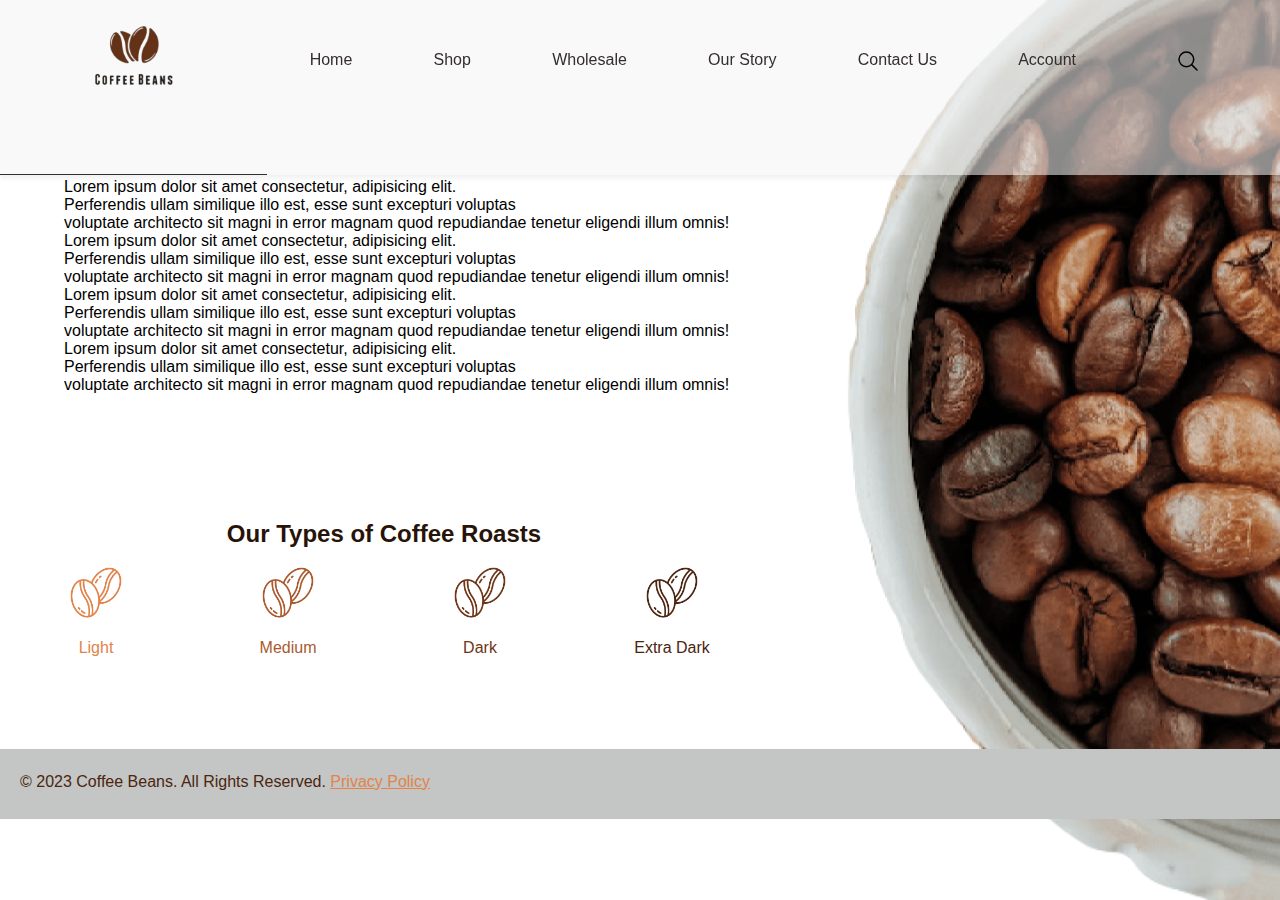
<file: index.html>
<!DOCTYPE html>
<html lang="en">
  <head>
    <meta charset="UTF-8" />
    <meta name="viewport" content="width=device-width, initial-scale=1.0" />
    <title>Coffee Beans</title>
    <a
      name="asma ahmed alashwali"
      href="https://www.linkedin.com/in/asmaalashwali/"
    ></a>
    <link rel="icon" href="./Images/logo.png" />
    <link rel="stylesheet" href="CSS/styles.css" />
  </head>
  <body class="home-page">
    <!-- navbar -->
    <header id="header"></header>
    <section class="section">
      <p>
        Lorem ipsum dolor sit amet consectetur, adipisicing elit.<br />
        Perferendis ullam similique illo est, esse sunt excepturi voluptas
        <br />
        voluptate architecto sit magni in error magnam quod repudiandae tenetur
        eligendi illum omnis! <br />
        Lorem ipsum dolor sit amet consectetur, adipisicing elit.<br />
        Perferendis ullam similique illo est, esse sunt excepturi voluptas
        <br />
        voluptate architecto sit magni in error magnam quod repudiandae tenetur
        eligendi illum omnis! <br />
        Lorem ipsum dolor sit amet consectetur, adipisicing elit.<br />
        Perferendis ullam similique illo est, esse sunt excepturi voluptas
        <br />
        voluptate architecto sit magni in error magnam quod repudiandae tenetur
        eligendi illum omnis! <br />
        Lorem ipsum dolor sit amet consectetur, adipisicing elit.<br />
        Perferendis ullam similique illo est, esse sunt excepturi voluptas
        <br />
        voluptate architecto sit magni in error magnam quod repudiandae tenetur
        eligendi illum omnis! <br />
      </p>
      <br />

      <br /><br />
      <br /><br />
      <br /><br />

      <h2 class="gallery-h2">Our Types of Coffee Roasts</h2>
      <br />
      <div class="responsive">
        <div class="gallery">
          <a target="_blank" href="#">
            <img src="Images/coffee-roast-light.png" alt="Cinque Terre" />
          </a>
          <div class="desc" style="color: #e1834b">Light</div>
        </div>
      </div>
      <div class="responsive">
        <div class="gallery">
          <a target="_blank" href="#">
            <img src="Images/coffee-beans-medium.png" alt="Forest" />
          </a>
          <div class="desc" style="color: #aa5a2e">Medium</div>
        </div>
      </div>
      <div class="responsive">
        <div class="gallery">
          <a target="_blank" href="#">
            <img src="Images/coffee-beans-dark.png" alt="Northern Lights" />
          </a>
          <div class="desc" style="color: #6e3517">Dark</div>
        </div>
      </div>

      <div class="responsive">
        <div class="gallery">
          <a target="_blank" href="#">
            <img src="Images/coffee-beans-extradark.png" alt="Mountains" />
          </a>
          <div class="desc" style="color: #4c2510">Extra Dark</div>
        </div>
      </div>
      <div class="clearfix"></div>
    </section>
    <!-- Site footer -->
    <footer class="footer" id="footer"></footer>
    <script type="module" src="JavaScript/index.js">
      import {navbar} from 'JavaScript/index.js'
      import {footer} from 'JavaScript/index.js'
    </script>
  </body>
</html>
</file>
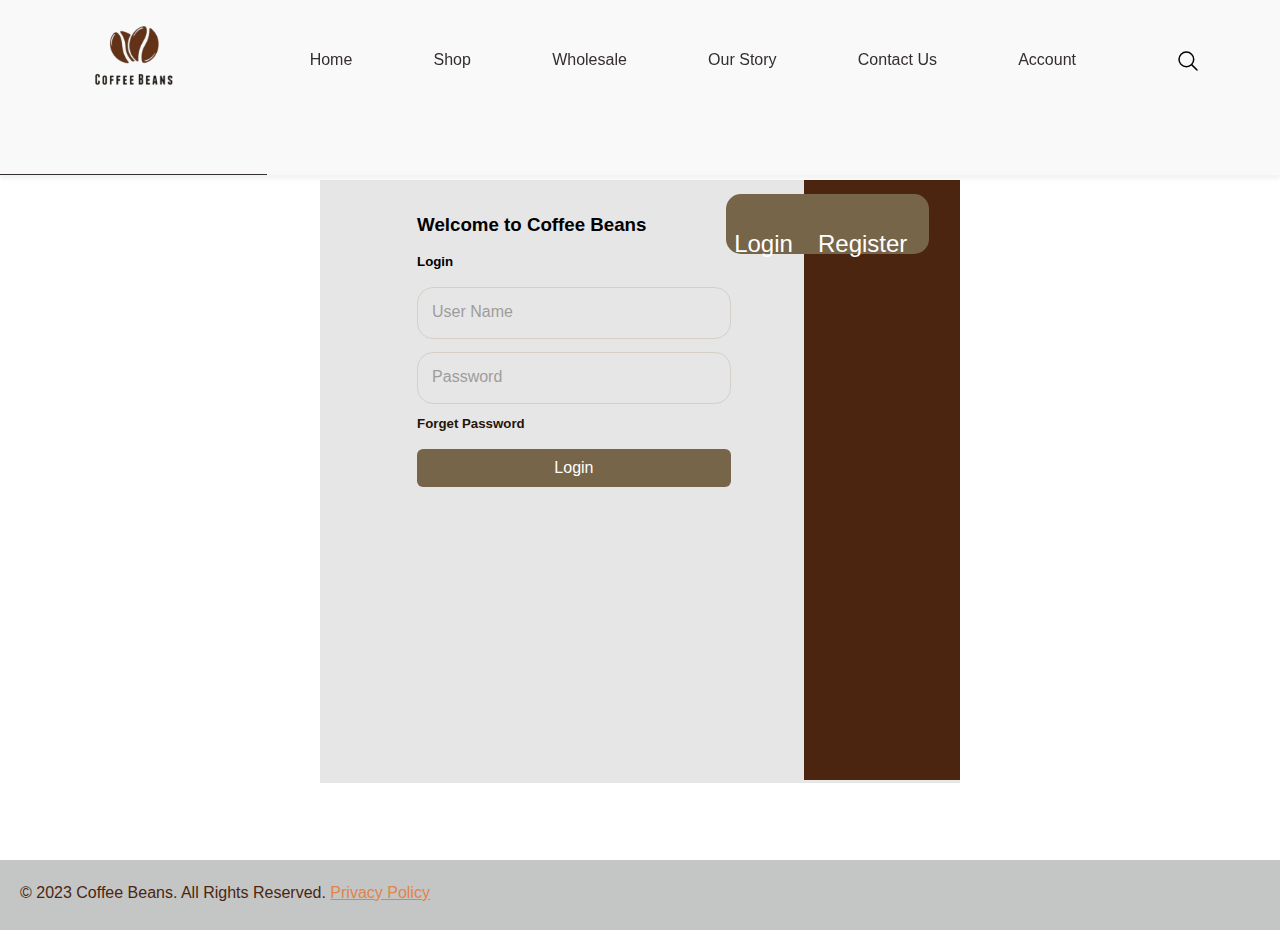
<file: account.html>
<!DOCTYPE html>
<html>
  <head>
    <title>User Account</title>
    <a
      name="asma ahmed alashwali"
      href="https://www.linkedin.com/in/asmaalashwali/"
    ></a>
    <link rel="icon" href="./Images/logo.png" />
    <link rel="stylesheet" href="CSS/styles.css" />
  </head>

  <body>
    <header id="header"></header>
    <script type="text/javascript">
      var verifyCallback = function (response) {
        alert(response);
      };
      var widgetId2;
      var onloadCallback = function () {
        widgetId2 = grecaptcha.render(document.getElementById("example2"), {
          sitekey: "6Lc_HScnAAAAALsIYbd1que5a5N6uJkoF_F2AK7T",
        });
      };
    </script>
    <br /><br /><br /><br /><br /><br /><br /><br /><br /><br />
    <section class="section-acc">
      <div class="form-acc">
        <div class="form-inner"></div>
        <div id="example2"></div>
      </div>

      <div class="layout">
        <div class="switch-user">
          <label class="login-radio">
            <input
              type="radio"
              value="Login"
              onclick="switchPage(this.value); "
              checked
            />
            Login
          </label>
          <label class="register-radio">
            <input
              type="radio"
              value="Register"
              onclick="switchPage(this.value);"
            />
            Register
          </label>
        </div>
      </div>
    </section>
    <!-- Resets reCAPTCHA widgetId2 upon submit. -->
    <script
      src="https://www.google.com/recaptcha/api.js?onload=onloadCallback&render=explicit"
      async
      defer
    ></script>

    <script>
      let container = document.querySelector(".form-inner");
      let newDiv = document.createElement("div");
      newDiv.classList.add("item");
      let loginForm = ` <form  class="login" >
      <!-- user name -->
      <h3>Welcome to Coffee Beans</h3>
       <br>
        <h5>Login</h5>
        <br>
      <div class="input-group">
        <input
          required=""
          type="text"
          name="text"
          autocomplete="off"
          class="input"
          id="LoginUserName"
        />
        <label class="user-label">User Name</label>
      </div>
      <!-- password -->
      <div class="input-group">
        <input
          required=""
          type="password"
          name="text"
          autocomplete="off"
          class="input"
          id="LoginPassword"
        />
        <label class="user-label">Password</label>
              <p id="result" style=" color: #cc0033;"><p/>

      </div>
      <a href="#"><h5>Forget Password</h5></a>
<br>
      <!-- button -->
      <button class="button" id="LoginForm">Login</button>
    </form>`;
      newDiv.innerHTML = loginForm;
      container.appendChild(newDiv);
      container.appendChild(newDiv);
      const LoginFormB = document.getElementById("LoginForm");
      LoginFormB.addEventListener("click", (e) => {
        e.preventDefault();
        const UserName2 = document.getElementById("LoginUserName").value;
        const Password2 = document.getElementById("LoginPassword").value;
        CheckDataInIndexedDB(UserName2, Password2);
      });
      function loginFormFun() {
        newDiv.innerHTML = loginForm;
        container.appendChild(newDiv);
        const LoginFormB = document.getElementById("LoginForm");
        LoginFormB.addEventListener("click", (e) => {
          e.preventDefault();
          const UserName2 = document.getElementById("LoginUserName").value;
          const Password2 = document.getElementById("LoginPassword").value;
          CheckDataInIndexedDB(UserName2, Password2);
        });
      }
      function RegisterFormFun() {
        newDiv.innerHTML = `<form class="login""> 
      <!-- Email  -->
      <div class="input-group">
       <h3> Welcome to Coffee Beans</h3>
       <br>
        <h5>Create Account</h5>
      <br>
        <input
          required=""
          type="email"
          name="text"
          autocomplete="off"
          class="input"
                    id="SignUpEmail"
        />
        <label class="user-label"> Email Address</label>
      </div>
      <!-- user name -->
      <div class="input-group">
        <input
          required=""
          type="text"
          name="text"
          autocomplete="off"
          class="input"
          id="SignUpUserName"
        />
        <label class="user-label">User Name</label>
      </div>
      <!-- password -->
      <div class="input-group">
        <input
          required=""
          type="password"
          name="text"
          autocomplete="off"
          class="input"
          id="SignUpPassword"
        />
        <label class="user-label">Password</label>
                      <p id="result" style=" color: #cc0033;"><p/>
      </div>
      <!-- button --><br>

      <button class="button" id="SignUpForm">Register</button>
    </form>`;
        container.appendChild(newDiv);
        const SignUpForm = document.getElementById("SignUpForm");
        SignUpForm.addEventListener("click", (e) => {
          e.preventDefault();
          const UserName1 = document.getElementById("SignUpUserName").value;
          const Password1 = document.getElementById("SignUpPassword").value;
          const Email1 = document.getElementById("SignUpEmail").value;
          SaveDataToIndexedDB(UserName1, Password1,Email1);
        });
      }

      function switchPage(page) {
        switch (page) {
          case "Login":
            loginFormFun();

            break;
          case "Register":
            RegisterFormFun();
            break;
        }
      }

      function SaveDataToIndexedDB(UserName, Password,Email) {
        const User = { username: UserName, password: Password ,emil: Email };
        const request = window.indexedDB.open("UserDB", 1);
        request.onerror = (event) => {
          console.error("Sorry. Error Creating IndexedDB Database");
        };
        request.onsuccess = (event) => {
          const db = event.target.result;
          const transaction = db.transaction(["Users"], "readwrite");
          const objectstore = transaction.objectStore("Users");
          const addUserRequest = objectstore.add(User);
          addUserRequest.onsuccess = () => {
            console.log("User Data Saved Successfully!");
                        window.location.href = "./account.html";
          };
           addUserRequest.onerror = () => {
            console.log("An account with email address already exists, Please login using this email address or reset the password.");
          };
          transaction.onsuccess = () => {
            db.close();
          };
        };
        request.onupgradeneeded = (event) => {
          const db = event.target.result;
          db.createObjectStore("Users", { keyPath: "username" });
        };
      }
      //Function to Checking User Data in the IndexedDB
      function CheckDataInIndexedDB(UserName, Password) {
        const request = window.indexedDB.open("UserDB", 1);
        request.onerror = (event) => {
          console.error("Error while Reading!");
        };
        request.onsuccess = (event) => {
          const db = event.target.result;
          const transaction = db.transaction(["Users"], "readonly");
          const objectstore = transaction.objectStore("Users"); //all username
          const getUserRequest = objectstore.get(UserName);
          getUserRequest.onsuccess = () => {
            const User = getUserRequest.result;
            if (User && User.password === Password) {
              console.log("Login Successful!");
              window.location.href = "./index.html";
            } else {
              console.log("UserName or Password Incorrect");
              document.getElementById(
                "result"
              ).innerHTML = `UserName or Password Incorrect`;
              console.log("UserName or Password Incorrect");
            }
          };
          transaction.oncomplete = () => {
            db.close();
          };
        };
        request.onupgradeneeded = (event) => {
          const db = event.target.result;
          db.createObjectStore("Users", { keyPath: "UserName" });
        };
      }
    </script>

    <footer class="footer" id="footer"></footer>
    <script type="module" src="JavaScript/index.js">
      import {navbar} from 'JavaScript/index.js'
      import {footer} from 'JavaScript/index.js'
    </script>
  </body>
</html>
</file>
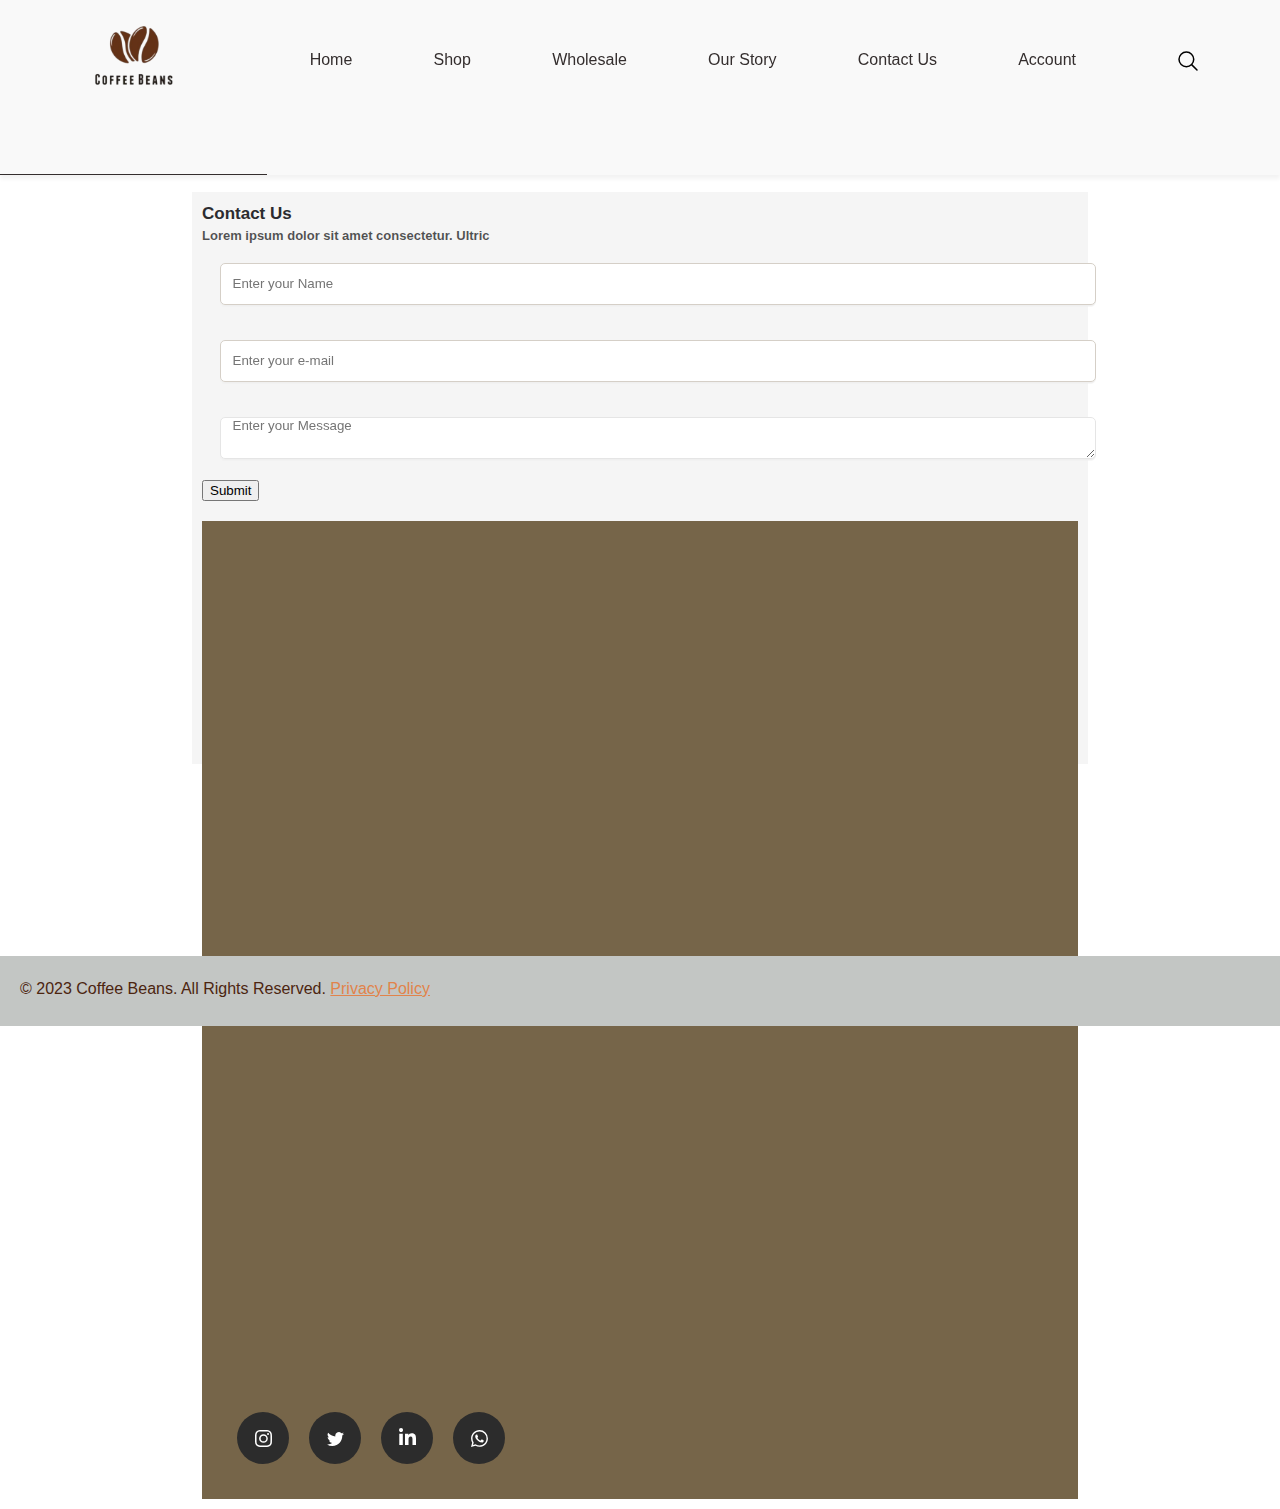
<file: contactUs.html>
<!DOCTYPE html>
<html lang="en">
  <head>
    <meta charset="UTF-8" />
    <meta name="viewport" content="width=device-width, initial-scale=1.0" />
    <title>wholesale</title>
    <a
      name="asma ahmed alashwali"
      href="https://www.linkedin.com/in/asmaalashwali/"
    ></a>
    <link rel="icon" href="./Images/logo.png" />
    <link rel="stylesheet" href="CSS/styles.css" />
  </head>
  <body>
    <header id="header"></header>
    <section class="section-contact">
  
        <form>
          <div class="column-contact">
            <label class="title">Contact Us</label><br>
            <span class="subtitle">
              Lorem ipsum dolor sit amet consectetur. Ultric</span
            >
            <input
              placeholder="Enter your Name"
              title="Enter your Name"
              name="Name"
              type="text"
              class="input_field"
            />
            <input
              placeholder="Enter your e-mail"
              title="Enter your e-mail"
              name="email"
              type="email"
              class="input_field"
            />
            <textarea
              placeholder="Enter your Message"
              title="Enter your Company Message"
              name="Message"
              type="text"
              class="input_field"
            ></textarea>
            <button class="submit">Submit</button>
          </div>
          <div class="column-contact">
          <div class="contact-info">
            <div class="card-contact">
              <a class="socialContainer containerOne" href="#">
                <svg viewBox="0 0 16 16" class="socialSvg instagramSvg">
                  <path
                    d="M8 0C5.829 0 5.556.01 4.703.048 3.85.088 3.269.222 2.76.42a3.917 3.917 0 0 0-1.417.923A3.927 3.927 0 0 0 .42 2.76C.222 3.268.087 3.85.048 4.7.01 5.555 0 5.827 0 8.001c0 2.172.01 2.444.048 3.297.04.852.174 1.433.372 1.942.205.526.478.972.923 1.417.444.445.89.719 1.416.923.51.198 1.09.333 1.942.372C5.555 15.99 5.827 16 8 16s2.444-.01 3.298-.048c.851-.04 1.434-.174 1.943-.372a3.916 3.916 0 0 0 1.416-.923c.445-.445.718-.891.923-1.417.197-.509.332-1.09.372-1.942C15.99 10.445 16 10.173 16 8s-.01-2.445-.048-3.299c-.04-.851-.175-1.433-.372-1.941a3.926 3.926 0 0 0-.923-1.417A3.911 3.911 0 0 0 13.24.42c-.51-.198-1.092-.333-1.943-.372C10.443.01 10.172 0 7.998 0h.003zm-.717 1.442h.718c2.136 0 2.389.007 3.232.046.78.035 1.204.166 1.486.275.373.145.64.319.92.599.28.28.453.546.598.92.11.281.24.705.275 1.485.039.843.047 1.096.047 3.231s-.008 2.389-.047 3.232c-.035.78-.166 1.203-.275 1.485a2.47 2.47 0 0 1-.599.919c-.28.28-.546.453-.92.598-.28.11-.704.24-1.485.276-.843.038-1.096.047-3.232.047s-2.39-.009-3.233-.047c-.78-.036-1.203-.166-1.485-.276a2.478 2.478 0 0 1-.92-.598 2.48 2.48 0 0 1-.6-.92c-.109-.281-.24-.705-.275-1.485-.038-.843-.046-1.096-.046-3.233 0-2.136.008-2.388.046-3.231.036-.78.166-1.204.276-1.486.145-.373.319-.64.599-.92.28-.28.546-.453.92-.598.282-.11.705-.24 1.485-.276.738-.034 1.024-.044 2.515-.045v.002zm4.988 1.328a.96.96 0 1 0 0 1.92.96.96 0 0 0 0-1.92zm-4.27 1.122a4.109 4.109 0 1 0 0 8.217 4.109 4.109 0 0 0 0-8.217zm0 1.441a2.667 2.667 0 1 1 0 5.334 2.667 2.667 0 0 1 0-5.334z"
                  ></path>
                </svg>
              </a>

              <a class="socialContainer containerTwo" href="#">
                <svg viewBox="0 0 16 16" class="socialSvg twitterSvg">
                  <path
                    d="M5.026 15c6.038 0 9.341-5.003 9.341-9.334 0-.14 0-.282-.006-.422A6.685 6.685 0 0 0 16 3.542a6.658 6.658 0 0 1-1.889.518 3.301 3.301 0 0 0 1.447-1.817 6.533 6.533 0 0 1-2.087.793A3.286 3.286 0 0 0 7.875 6.03a9.325 9.325 0 0 1-6.767-3.429 3.289 3.289 0 0 0 1.018 4.382A3.323 3.323 0 0 1 .64 6.575v.045a3.288 3.288 0 0 0 2.632 3.218 3.203 3.203 0 0 1-.865.115 3.23 3.23 0 0 1-.614-.057 3.283 3.283 0 0 0 3.067 2.277A6.588 6.588 0 0 1 .78 13.58a6.32 6.32 0 0 1-.78-.045A9.344 9.344 0 0 0 5.026 15z"
                  ></path>
                </svg>
              </a>

              <a class="socialContainer containerThree" href="#">
                <svg viewBox="0 0 448 512" class="socialSvg linkdinSvg">
                  <path
                    d="M100.28 448H7.4V148.9h92.88zM53.79 108.1C24.09 108.1 0 83.5 0 53.8a53.79 53.79 0 0 1 107.58 0c0 29.7-24.1 54.3-53.79 54.3zM447.9 448h-92.68V302.4c0-34.7-.7-79.2-48.29-79.2-48.29 0-55.69 37.7-55.69 76.7V448h-92.78V148.9h89.08v40.8h1.3c12.4-23.5 42.69-48.3 87.88-48.3 94 0 111.28 61.9 111.28 142.3V448z"
                  ></path>
                </svg>
              </a>

              <a class="socialContainer containerFour" href="#">
                <svg viewBox="0 0 16 16" class="socialSvg whatsappSvg">
                  <path
                    d="M13.601 2.326A7.854 7.854 0 0 0 7.994 0C3.627 0 .068 3.558.064 7.926c0 1.399.366 2.76 1.057 3.965L0 16l4.204-1.102a7.933 7.933 0 0 0 3.79.965h.004c4.368 0 7.926-3.558 7.93-7.93A7.898 7.898 0 0 0 13.6 2.326zM7.994 14.521a6.573 6.573 0 0 1-3.356-.92l-.24-.144-2.494.654.666-2.433-.156-.251a6.56 6.56 0 0 1-1.007-3.505c0-3.626 2.957-6.584 6.591-6.584a6.56 6.56 0 0 1 4.66 1.931 6.557 6.557 0 0 1 1.928 4.66c-.004 3.639-2.961 6.592-6.592 6.592zm3.615-4.934c-.197-.099-1.17-.578-1.353-.646-.182-.065-.315-.099-.445.099-.133.197-.513.646-.627.775-.114.133-.232.148-.43.05-.197-.1-.836-.308-1.592-.985-.59-.525-.985-1.175-1.103-1.372-.114-.198-.011-.304.088-.403.087-.088.197-.232.296-.346.1-.114.133-.198.198-.33.065-.134.034-.248-.015-.347-.05-.099-.445-1.076-.612-1.47-.16-.389-.323-.335-.445-.34-.114-.007-.247-.007-.38-.007a.729.729 0 0 0-.529.247c-.182.198-.691.677-.691 1.654 0 .977.71 1.916.81 2.049.098.133 1.394 2.132 3.383 2.992.47.205.84.326 1.129.418.475.152.904.129 1.246.08.38-.058 1.171-.48 1.338-.943.164-.464.164-.86.114-.943-.049-.084-.182-.133-.38-.232z"
                  ></path>
                </svg>
              </a>
            </div>
          </div>
      
        </form>
      </div>
    </section>
    <footer class="footer" id="footer"></footer>
    <script type="module" src="JavaScript/index.js">
      import {navbar} from 'JavaScript/index.js'
      import {footer} from 'JavaScript/index.js'
    </script>
  </body>
</html>
</file>
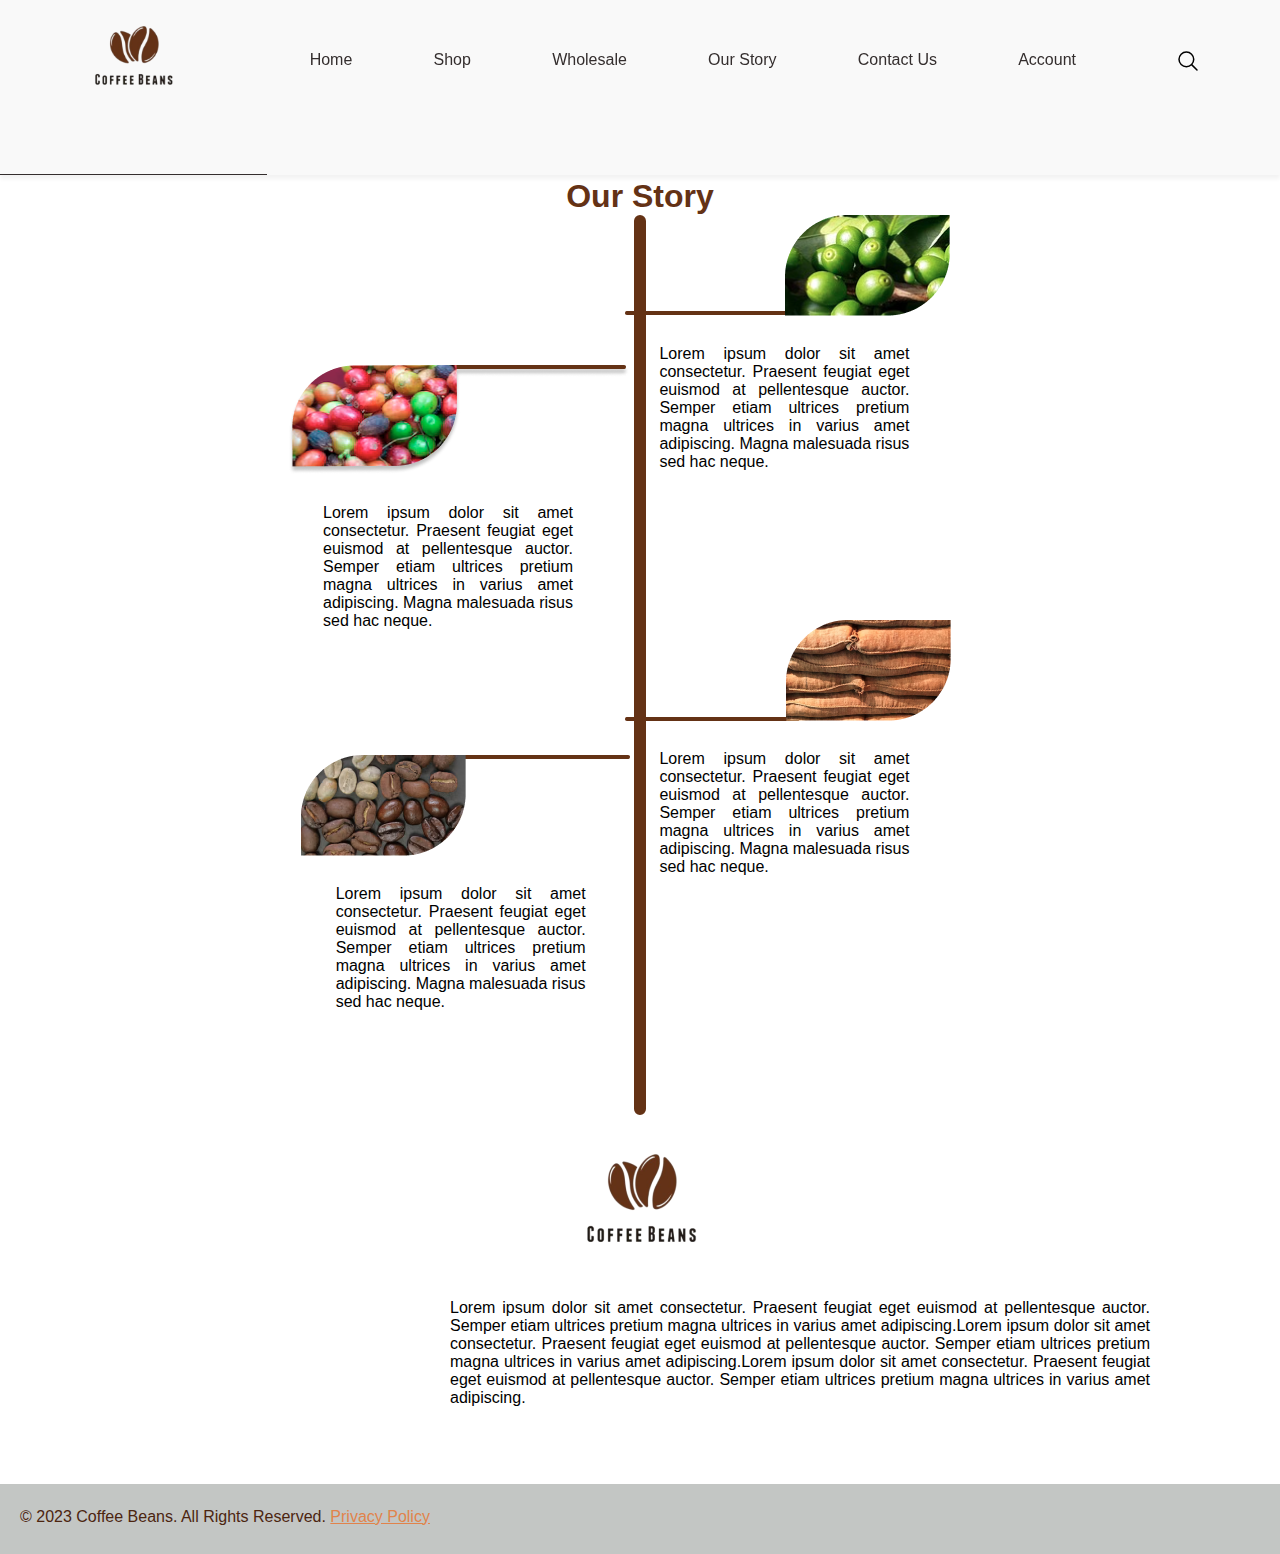
<file: ourStory.html>
<!DOCTYPE html>
<html lang="en">
  <head>
    <meta charset="UTF-8" />
    <meta name="viewport" content="width=device-width, initial-scale=1.0" />
    <title>Our Story</title>
    <a
      name="asma ahmed alashwali"
      href="https://www.linkedin.com/in/asmaalashwali/"
    ></a>
    <link rel="icon" href="./Images/logo.png" />
    <link rel="stylesheet" href="CSS/styles.css" />
  </head>
  <body>
    <!-- navbar -->
    <header id="header"></header>
    

    <section class="section">
      <h1>Our Story</h1>
      <div class="div">
        <div class="columnStory">
          <div class="rightStory">
            <img src="Images/Group 133543.png" alt="" />
            <p>
              Lorem ipsum dolor sit amet consectetur. Praesent feugiat eget
              euismod at pellentesque auctor. Semper etiam ultrices pretium
              magna ultrices in varius amet adipiscing. Magna malesuada risus
              sed hac neque.
            </p>
          </div>

          <div class="rightStory2">
            <img src="Images/Group 133545.png" alt="" />
            <p>
              Lorem ipsum dolor sit amet consectetur. Praesent feugiat eget
              euismod at pellentesque auctor. Semper etiam ultrices pretium
              magna ultrices in varius amet adipiscing. Magna malesuada risus
              sed hac neque.
            </p>
          </div>
        </div>
        <div class="columnStory">
          <div class="vl"></div>
        </div>
        <div class="columnStory">
          <div class="leftStory">
            <img src="Images/Group 133544.png" alt="" />
            <p>
              Lorem ipsum dolor sit amet consectetur. Praesent feugiat eget
              euismod at pellentesque auctor. Semper etiam ultrices pretium
              magna ultrices in varius amet adipiscing. Magna malesuada risus
              sed hac neque.
            </p>
          </div>

          <div class="leftStory2">
            <img src="Images/Group 133546.png" alt="" />
            <p>
              Lorem ipsum dolor sit amet consectetur. Praesent feugiat eget
              euismod at pellentesque auctor. Semper etiam ultrices pretium
              magna ultrices in varius amet adipiscing. Magna malesuada risus
              sed hac neque.
            </p>
          </div>
        </div>
      </div>
      <div class="gole">
        <img src="Images/logo.png" alt="Logo" />
        <p>
          Lorem ipsum dolor sit amet consectetur. Praesent feugiat eget euismod
          at pellentesque auctor. Semper etiam ultrices pretium magna ultrices
          in varius amet adipiscing.Lorem ipsum dolor sit amet consectetur.
          Praesent feugiat eget euismod at pellentesque auctor. Semper etiam
          ultrices pretium magna ultrices in varius amet adipiscing.Lorem ipsum
          dolor sit amet consectetur. Praesent feugiat eget euismod at
          pellentesque auctor. Semper etiam ultrices pretium magna ultrices in
          varius amet adipiscing.
        </p>
      </div>
      <div class="clearfix"></div>
    </section>

    <!-- Site footer -->
    <footer class="footer" id="footer"></footer>
    <script type="module" src="JavaScript/index.js">
      import {navbar} from 'JavaScript/index.js'
      import {footer} from 'JavaScript/index.js'
    </script>
  </body>
</html>
</file>
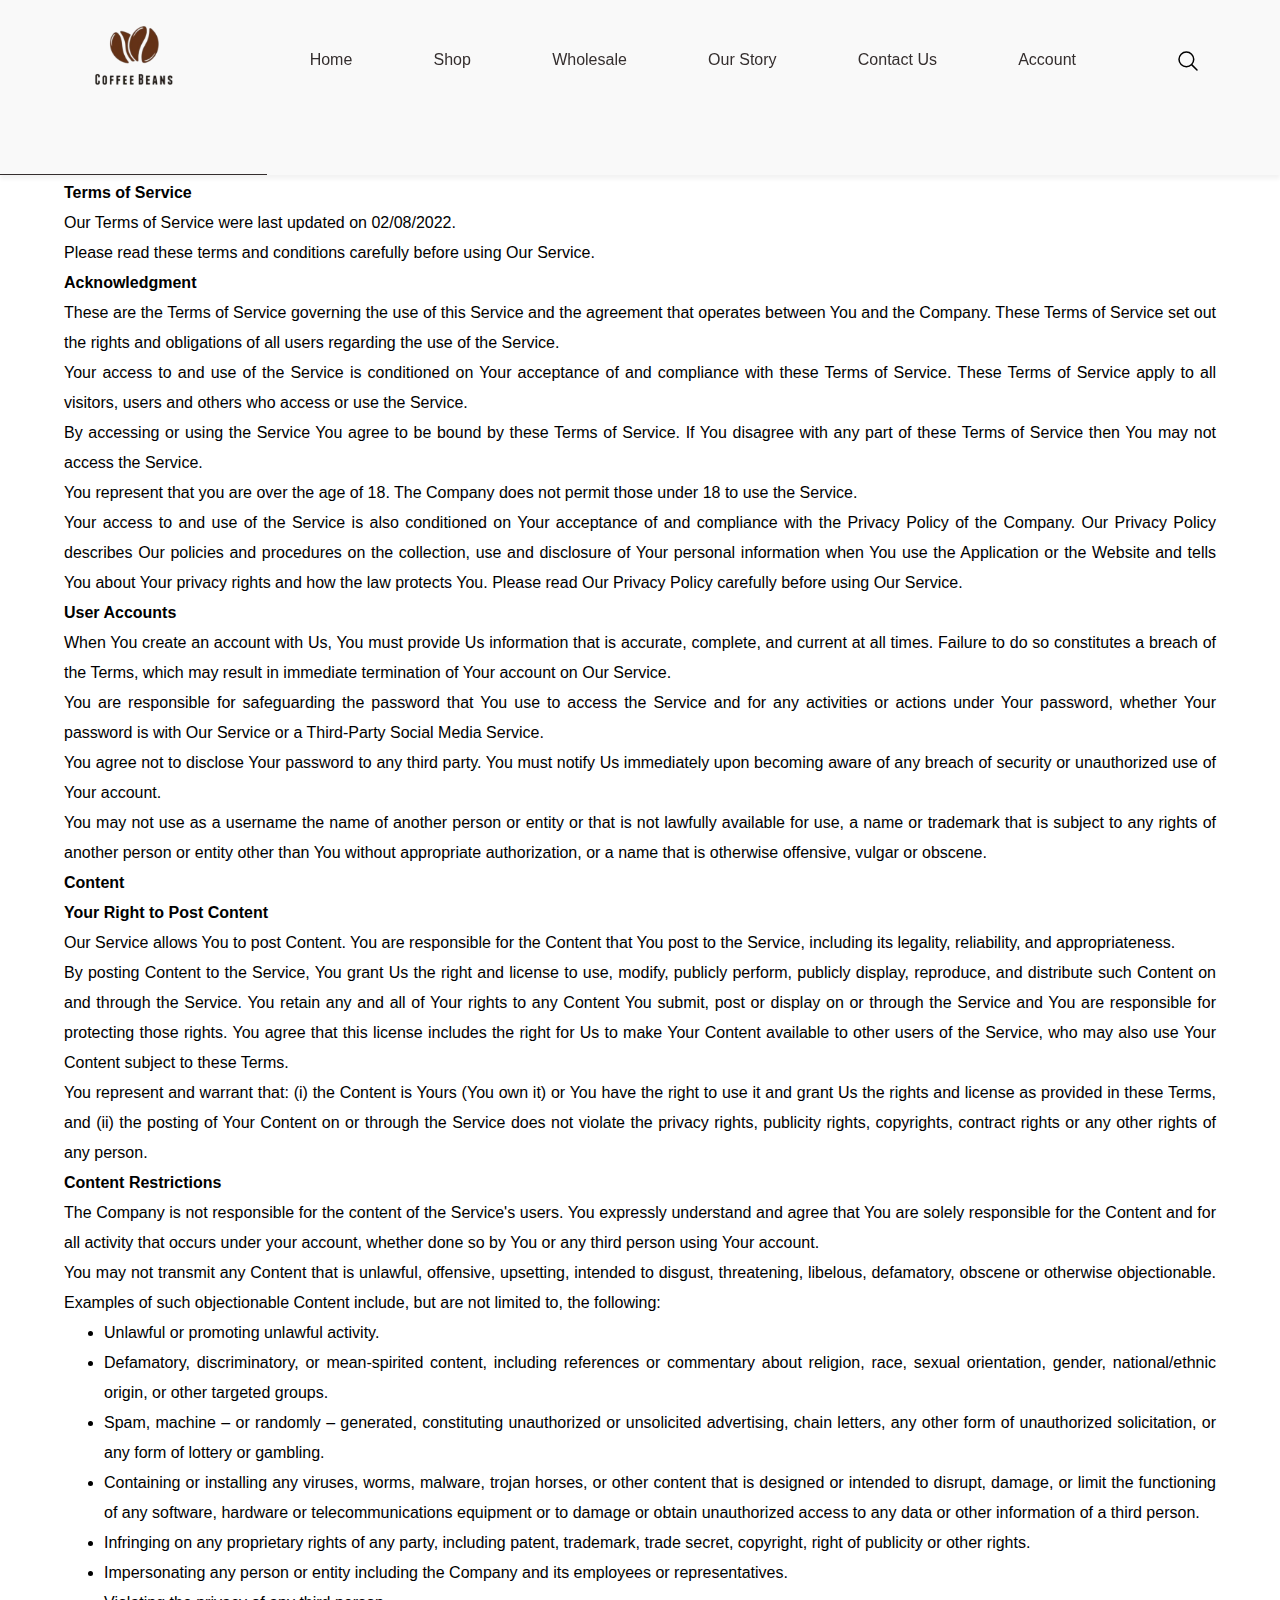
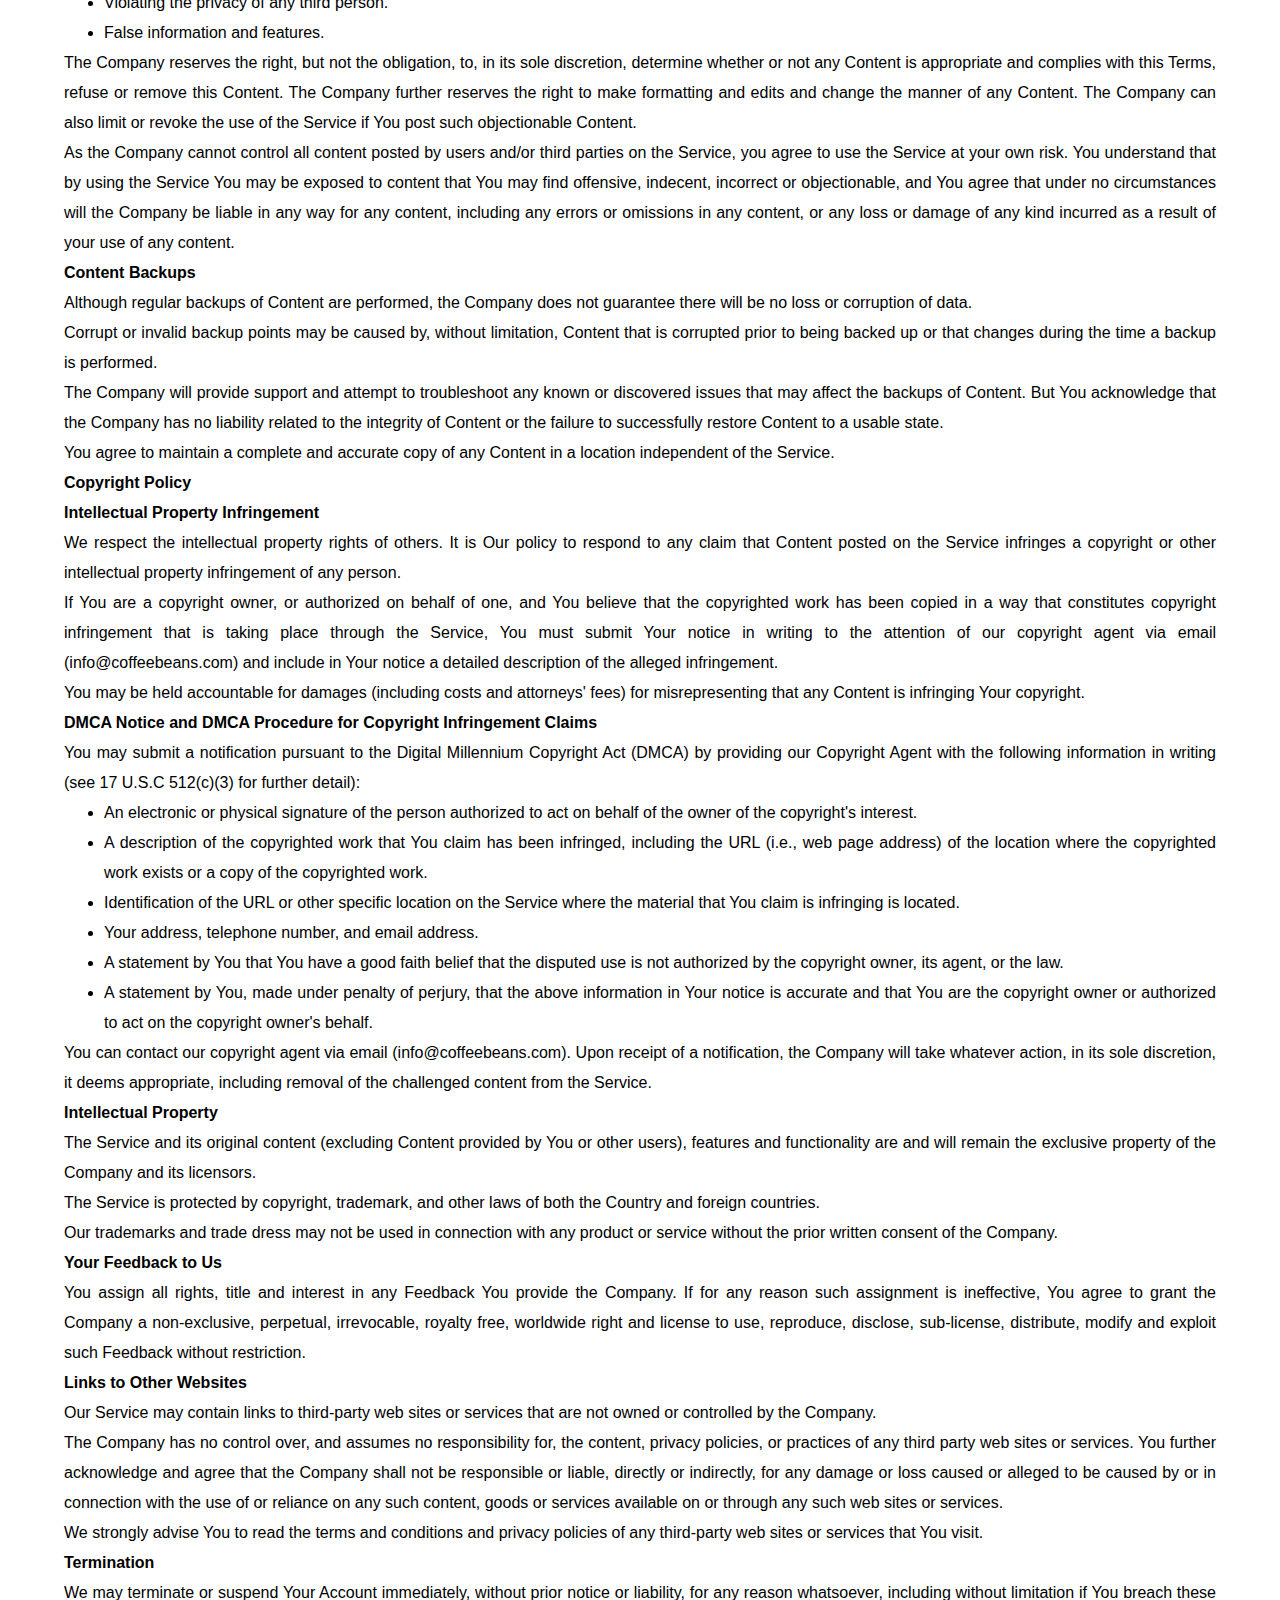
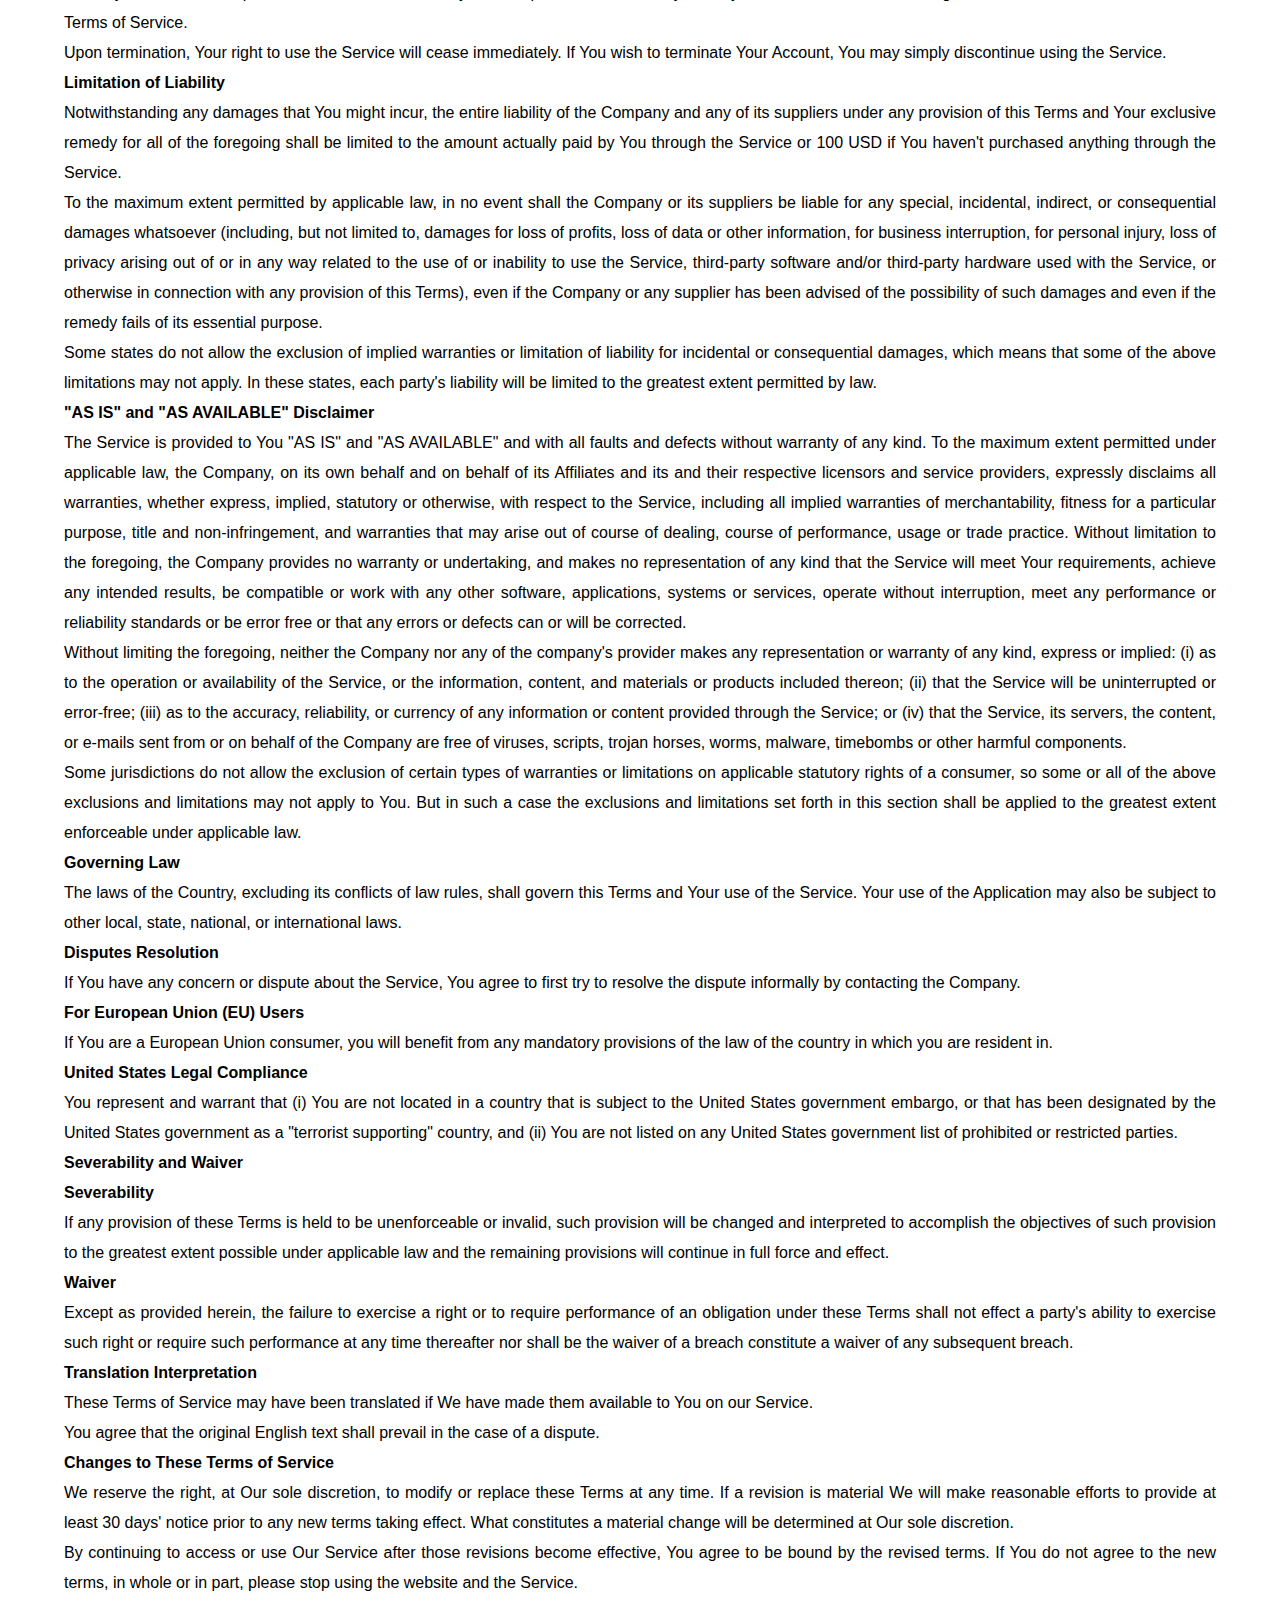
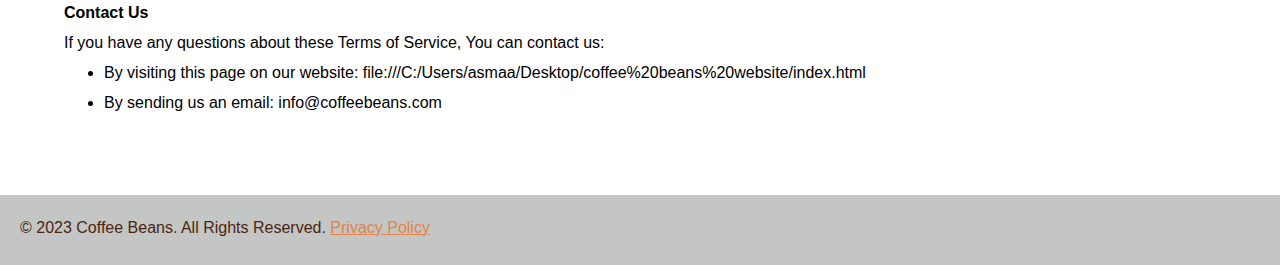
<file: Privacy Policy.html>
<!DOCTYPE html>
<html lang="en">
  <head>
    <meta charset="UTF-8" />
    <meta name="viewport" content="width=device-width, initial-scale=1.0" />
    <title>Privacy Policy</title>
    <a
      name="asma ahmed alashwali"
      href="https://www.linkedin.com/in/asmaalashwali/"
    ></a>
    <link rel="icon" href="./Images/logo.png" />
    <link rel="stylesheet" href="CSS/styles.css" />
  </head>
  <body>
    <!-- navbar -->
    <header id="header"></header>
    <section class="section" id="PrivacyP">
      <p><strong>Terms of Service</strong></p>
      <p>Our Terms of Service were last updated on 02/08/2022.</p>
      <p>
        Please read these terms and conditions carefully before using Our
        Service.
      </p>

      <p><strong>Acknowledgment</strong></p>
      <p>
        These are the Terms of Service governing the use of this Service and the
        agreement that operates between You and the Company. These Terms of
        Service set out the rights and obligations of all users regarding the
        use of the Service.
      </p>
      <p>
        Your access to and use of the Service is conditioned on Your acceptance
        of and compliance with these Terms of Service. These Terms of Service
        apply to all visitors, users and others who access or use the Service.
      </p>
      <p>
        By accessing or using the Service You agree to be bound by these Terms
        of Service. If You disagree with any part of these Terms of Service then
        You may not access the Service.
      </p>
      <p>
        You represent that you are over the age of 18. The Company does not
        permit those under 18 to use the Service.
      </p>
      <p>
        Your access to and use of the Service is also conditioned on Your
        acceptance of and compliance with the Privacy Policy of the Company. Our
        Privacy Policy describes Our policies and procedures on the collection,
        use and disclosure of Your personal information when You use the
        Application or the Website and tells You about Your privacy rights and
        how the law protects You. Please read Our Privacy Policy carefully
        before using Our Service.
      </p>
      <p><strong>User Accounts</strong></p>
      <p>
        When You create an account with Us, You must provide Us information that
        is accurate, complete, and current at all times. Failure to do so
        constitutes a breach of the Terms, which may result in immediate
        termination of Your account on Our Service.
      </p>
      <p>
        You are responsible for safeguarding the password that You use to access
        the Service and for any activities or actions under Your password,
        whether Your password is with Our Service or a Third-Party Social Media
        Service.
      </p>
      <p>
        You agree not to disclose Your password to any third party. You must
        notify Us immediately upon becoming aware of any breach of security or
        unauthorized use of Your account.
      </p>
      <p>
        You may not use as a username the name of another person or entity or
        that is not lawfully available for use, a name or trademark that is
        subject to any rights of another person or entity other than You without
        appropriate authorization, or a name that is otherwise offensive, vulgar
        or obscene.
      </p>
      <p><strong>Content</strong></p>
      <p><strong>Your Right to Post Content</strong></p>
      <p>
        Our Service allows You to post Content. You are responsible for the
        Content that You post to the Service, including its legality,
        reliability, and appropriateness.
      </p>
      <p>
        By posting Content to the Service, You grant Us the right and license to
        use, modify, publicly perform, publicly display, reproduce, and
        distribute such Content on and through the Service. You retain any and
        all of Your rights to any Content You submit, post or display on or
        through the Service and You are responsible for protecting those rights.
        You agree that this license includes the right for Us to make Your
        Content available to other users of the Service, who may also use Your
        Content subject to these Terms.
      </p>
      <p>
        You represent and warrant that: (i) the Content is Yours (You own it) or
        You have the right to use it and grant Us the rights and license as
        provided in these Terms, and (ii) the posting of Your Content on or
        through the Service does not violate the privacy rights, publicity
        rights, copyrights, contract rights or any other rights of any person.
      </p>
      <p><strong>Content Restrictions</strong></p>
      <p>
        The Company is not responsible for the content of the Service's users.
        You expressly understand and agree that You are solely responsible for
        the Content and for all activity that occurs under your account, whether
        done so by You or any third person using Your account.
      </p>
      <p>
        You may not transmit any Content that is unlawful, offensive, upsetting,
        intended to disgust, threatening, libelous, defamatory, obscene or
        otherwise objectionable. Examples of such objectionable Content include,
        but are not limited to, the following:
      </p>
      <ul>
        <li>Unlawful or promoting unlawful activity.</li>
        <li>
          Defamatory, discriminatory, or mean-spirited content, including
          references or commentary about religion, race, sexual orientation,
          gender, national/ethnic origin, or other targeted groups.
        </li>
        <li>
          Spam, machine – or randomly – generated, constituting unauthorized or
          unsolicited advertising, chain letters, any other form of unauthorized
          solicitation, or any form of lottery or gambling.
        </li>
        <li>
          Containing or installing any viruses, worms, malware, trojan horses,
          or other content that is designed or intended to disrupt, damage, or
          limit the functioning of any software, hardware or telecommunications
          equipment or to damage or obtain unauthorized access to any data or
          other information of a third person.
        </li>
        <li>
          Infringing on any proprietary rights of any party, including patent,
          trademark, trade secret, copyright, right of publicity or other
          rights.
        </li>
        <li>
          Impersonating any person or entity including the Company and its
          employees or representatives.
        </li>
        <li>Violating the privacy of any third person.</li>
        <li>False information and features.</li>
      </ul>
      <p>
        The Company reserves the right, but not the obligation, to, in its sole
        discretion, determine whether or not any Content is appropriate and
        complies with this Terms, refuse or remove this Content. The Company
        further reserves the right to make formatting and edits and change the
        manner of any Content. The Company can also limit or revoke the use of
        the Service if You post such objectionable Content.<br />
        As the Company cannot control all content posted by users and/or third
        parties on the Service, you agree to use the Service at your own risk.
        You understand that by using the Service You may be exposed to content
        that You may find offensive, indecent, incorrect or objectionable, and
        You agree that under no circumstances will the Company be liable in any
        way for any content, including any errors or omissions in any content,
        or any loss or damage of any kind incurred as a result of your use of
        any content.
      </p>
      <p><strong>Content Backups</strong></p>
      <p>
        Although regular backups of Content are performed, the Company does not
        guarantee there will be no loss or corruption of data.
      </p>
      <p>
        Corrupt or invalid backup points may be caused by, without limitation,
        Content that is corrupted prior to being backed up or that changes
        during the time a backup is performed.
      </p>
      <p>
        The Company will provide support and attempt to troubleshoot any known
        or discovered issues that may affect the backups of Content. But You
        acknowledge that the Company has no liability related to the integrity
        of Content or the failure to successfully restore Content to a usable
        state.
      </p>
      <p>
        You agree to maintain a complete and accurate copy of any Content in a
        location independent of the Service.
      </p>
      <p><strong>Copyright Policy</strong></p>
      <p><strong>Intellectual Property Infringement</strong></p>
      <p>
        We respect the intellectual property rights of others. It is Our policy
        to respond to any claim that Content posted on the Service infringes a
        copyright or other intellectual property infringement of any person.
      </p>
      <p>
        If You are a copyright owner, or authorized on behalf of one, and You
        believe that the copyrighted work has been copied in a way that
        constitutes copyright infringement that is taking place through the
        Service, You must submit Your notice in writing to the attention of our
        copyright agent via email (info@coffeebeans.com) and include in Your
        notice a detailed description of the alleged infringement.
      </p>
      <p>
        You may be held accountable for damages (including costs and attorneys'
        fees) for misrepresenting that any Content is infringing Your copyright.
      </p>
      <p>
        <strong
          >DMCA Notice and DMCA Procedure for Copyright Infringement
          Claims</strong
        >
      </p>
      <p>
        You may submit a notification pursuant to the Digital Millennium
        Copyright Act (DMCA) by providing our Copyright Agent with the following
        information in writing (see 17 U.S.C 512(c)(3) for further detail):
      </p>
      <ul>
        <li>
          An electronic or physical signature of the person authorized to act on
          behalf of the owner of the copyright's interest.
        </li>
        <li>
          A description of the copyrighted work that You claim has been
          infringed, including the URL (i.e., web page address) of the location
          where the copyrighted work exists or a copy of the copyrighted work.
        </li>
        <li>
          Identification of the URL or other specific location on the Service
          where the material that You claim is infringing is located.
        </li>
        <li>Your address, telephone number, and email address.</li>
        <li>
          A statement by You that You have a good faith belief that the disputed
          use is not authorized by the copyright owner, its agent, or the law.
        </li>
        <li>
          A statement by You, made under penalty of perjury, that the above
          information in Your notice is accurate and that You are the copyright
          owner or authorized to act on the copyright owner's behalf.
        </li>
      </ul>
      <p>
        You can contact our copyright agent via email (info@coffeebeans.com).
        Upon receipt of a notification, the Company will take whatever action,
        in its sole discretion, it deems appropriate, including removal of the
        challenged content from the Service.
      </p>
      <p><strong>Intellectual Property</strong></p>
      <p>
        The Service and its original content (excluding Content provided by You
        or other users), features and functionality are and will remain the
        exclusive property of the Company and its licensors.
      </p>
      <p>
        The Service is protected by copyright, trademark, and other laws of both
        the Country and foreign countries.
      </p>
      <p>
        Our trademarks and trade dress may not be used in connection with any
        product or service without the prior written consent of the Company.
      </p>
      <p><strong>Your Feedback to Us</strong></p>
      <p>
        You assign all rights, title and interest in any Feedback You provide
        the Company. If for any reason such assignment is ineffective, You agree
        to grant the Company a non-exclusive, perpetual, irrevocable, royalty
        free, worldwide right and license to use, reproduce, disclose,
        sub-license, distribute, modify and exploit such Feedback without
        restriction.
      </p>
      <p><strong>Links to Other Websites</strong></p>
      <p>
        Our Service may contain links to third-party web sites or services that
        are not owned or controlled by the Company.
      </p>
      <p>
        The Company has no control over, and assumes no responsibility for, the
        content, privacy policies, or practices of any third party web sites or
        services. You further acknowledge and agree that the Company shall not
        be responsible or liable, directly or indirectly, for any damage or loss
        caused or alleged to be caused by or in connection with the use of or
        reliance on any such content, goods or services available on or through
        any such web sites or services.
      </p>
      <p>
        We strongly advise You to read the terms and conditions and privacy
        policies of any third-party web sites or services that You visit.
      </p>
      <p><strong>Termination</strong></p>
      <p>
        We may terminate or suspend Your Account immediately, without prior
        notice or liability, for any reason whatsoever, including without
        limitation if You breach these Terms of Service.
      </p>
      <p>
        Upon termination, Your right to use the Service will cease immediately.
        If You wish to terminate Your Account, You may simply discontinue using
        the Service.
      </p>
      <p><strong>Limitation of Liability</strong></p>
      <p>
        Notwithstanding any damages that You might incur, the entire liability
        of the Company and any of its suppliers under any provision of this
        Terms and Your exclusive remedy for all of the foregoing shall be
        limited to the amount actually paid by You through the Service or 100
        USD if You haven't purchased anything through the Service.
      </p>
      <p>
        To the maximum extent permitted by applicable law, in no event shall the
        Company or its suppliers be liable for any special, incidental,
        indirect, or consequential damages whatsoever (including, but not
        limited to, damages for loss of profits, loss of data or other
        information, for business interruption, for personal injury, loss of
        privacy arising out of or in any way related to the use of or inability
        to use the Service, third-party software and/or third-party hardware
        used with the Service, or otherwise in connection with any provision of
        this Terms), even if the Company or any supplier has been advised of the
        possibility of such damages and even if the remedy fails of its
        essential purpose.
      </p>
      <p>
        Some states do not allow the exclusion of implied warranties or
        limitation of liability for incidental or consequential damages, which
        means that some of the above limitations may not apply. In these states,
        each party's liability will be limited to the greatest extent permitted
        by law.
      </p>
      <p><strong>"AS IS" and "AS AVAILABLE" Disclaimer</strong></p>
      <p>
        The Service is provided to You "AS IS" and "AS AVAILABLE" and with all
        faults and defects without warranty of any kind. To the maximum extent
        permitted under applicable law, the Company, on its own behalf and on
        behalf of its Affiliates and its and their respective licensors and
        service providers, expressly disclaims all warranties, whether express,
        implied, statutory or otherwise, with respect to the Service, including
        all implied warranties of merchantability, fitness for a particular
        purpose, title and non-infringement, and warranties that may arise out
        of course of dealing, course of performance, usage or trade practice.
        Without limitation to the foregoing, the Company provides no warranty or
        undertaking, and makes no representation of any kind that the Service
        will meet Your requirements, achieve any intended results, be compatible
        or work with any other software, applications, systems or services,
        operate without interruption, meet any performance or reliability
        standards or be error free or that any errors or defects can or will be
        corrected.
      </p>
      <p>
        Without limiting the foregoing, neither the Company nor any of the
        company's provider makes any representation or warranty of any kind,
        express or implied: (i) as to the operation or availability of the
        Service, or the information, content, and materials or products included
        thereon; (ii) that the Service will be uninterrupted or error-free;
        (iii) as to the accuracy, reliability, or currency of any information or
        content provided through the Service; or (iv) that the Service, its
        servers, the content, or e-mails sent from or on behalf of the Company
        are free of viruses, scripts, trojan horses, worms, malware, timebombs
        or other harmful components.
      </p>
      <p>
        Some jurisdictions do not allow the exclusion of certain types of
        warranties or limitations on applicable statutory rights of a consumer,
        so some or all of the above exclusions and limitations may not apply to
        You. But in such a case the exclusions and limitations set forth in this
        section shall be applied to the greatest extent enforceable under
        applicable law.
      </p>
      <p><strong>Governing Law</strong></p>
      <p>
        The laws of the Country, excluding its conflicts of law rules, shall
        govern this Terms and Your use of the Service. Your use of the
        Application may also be subject to other local, state, national, or
        international laws.
      </p>
      <p><strong>Disputes Resolution</strong></p>
      <p>
        If You have any concern or dispute about the Service, You agree to first
        try to resolve the dispute informally by contacting the Company.
      </p>
      <p><strong>For European Union (EU) Users</strong></p>
      <p>
        If You are a European Union consumer, you will benefit from any
        mandatory provisions of the law of the country in which you are resident
        in.
      </p>
      <p><strong>United States Legal Compliance</strong></p>
      <p>
        You represent and warrant that (i) You are not located in a country that
        is subject to the United States government embargo, or that has been
        designated by the United States government as a "terrorist supporting"
        country, and (ii) You are not listed on any United States government
        list of prohibited or restricted parties.
      </p>
      <p><strong>Severability and Waiver</strong></p>
      <p><strong>Severability</strong></p>
      <p>
        If any provision of these Terms is held to be unenforceable or invalid,
        such provision will be changed and interpreted to accomplish the
        objectives of such provision to the greatest extent possible under
        applicable law and the remaining provisions will continue in full force
        and effect.
      </p>
      <p><strong>Waiver</strong></p>
      <p>
        Except as provided herein, the failure to exercise a right or to require
        performance of an obligation under these Terms shall not effect a
        party's ability to exercise such right or require such performance at
        any time thereafter nor shall be the waiver of a breach constitute a
        waiver of any subsequent breach.
      </p>
      <p><strong>Translation Interpretation</strong></p>
      <p>
        These Terms of Service may have been translated if We have made them
        available to You on our Service.<br />
        You agree that the original English text shall prevail in the case of a
        dispute.
      </p>
      <p><strong>Changes to These Terms of Service</strong></p>
      <p>
        We reserve the right, at Our sole discretion, to modify or replace these
        Terms at any time. If a revision is material We will make reasonable
        efforts to provide at least 30 days' notice prior to any new terms
        taking effect. What constitutes a material change will be determined at
        Our sole discretion.
      </p>
      <p>
        By continuing to access or use Our Service after those revisions become
        effective, You agree to be bound by the revised terms. If You do not
        agree to the new terms, in whole or in part, please stop using the
        website and the Service.
      </p>
      <p><strong>Contact Us</strong></p>
      <p>
        If you have any questions about these Terms of Service, You can contact
        us:
      </p>
      <ul>
        <li>
          By visiting this page on our website:
          file:///C:/Users/asmaa/Desktop/coffee%20beans%20website/index.html
        </li>
        <li>By sending us an email: info@coffeebeans.com</li>
      </ul>
      <p></p>

      <div class="clearfix"></div>
    </section>

    <!-- Site footer -->
    <footer class="footer" id="footer"></footer>
    <script type="module" src="JavaScript/index.js">
      import {navbar} from 'JavaScript/index.js'
      import {footer} from 'JavaScript/index.js'
    </script>
  </body>
</html>
</file>
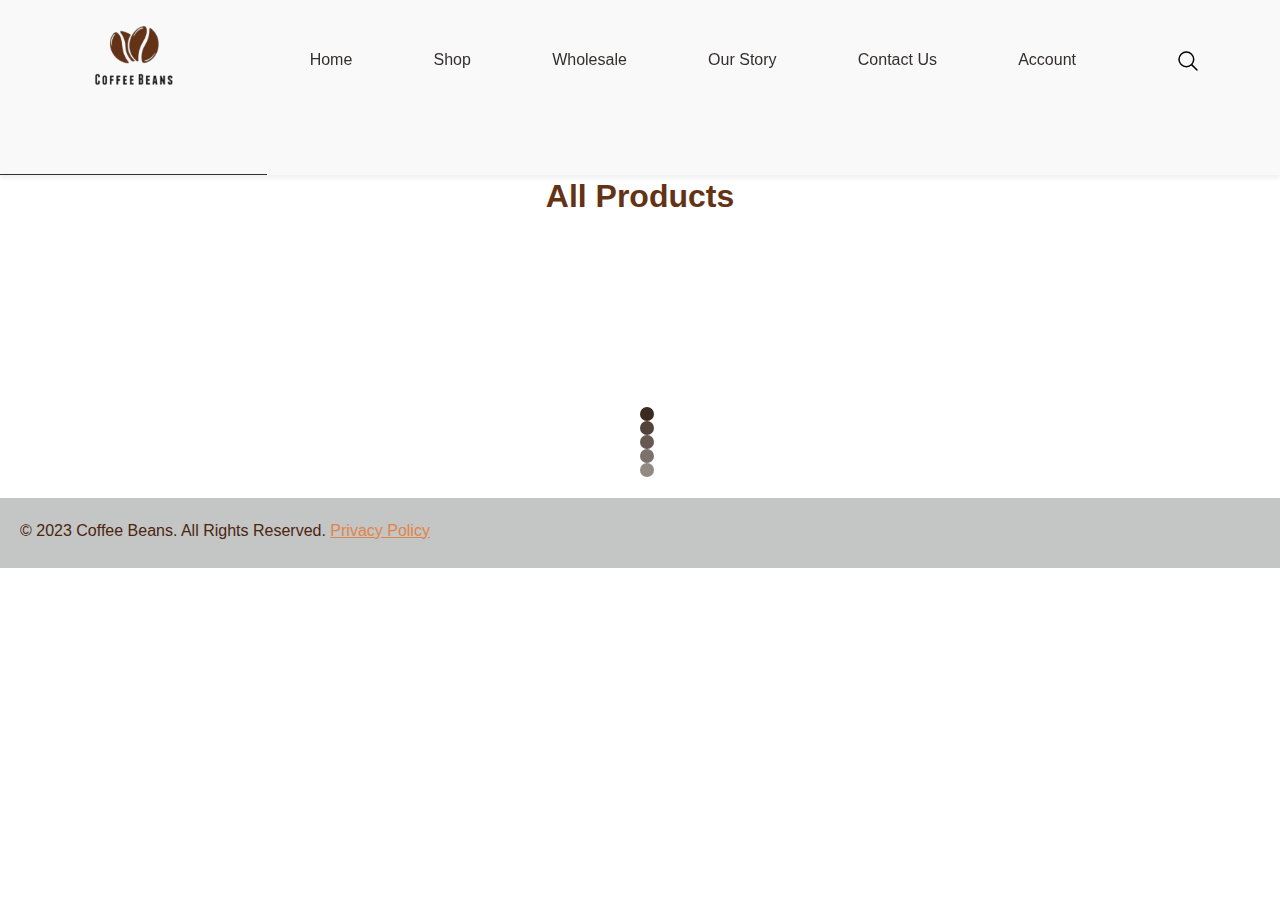
<file: shop.html>
<!DOCTYPE html>
<html lang="en">
  <head>
    <meta charset="UTF-8" />
    <meta name="viewport" content="width=device-width, initial-scale=1.0" />

    <title>Shop Page</title>
    <a
      name="asma ahmed alashwali"
      href="https://www.linkedin.com/in/asmaalashwali/"
    ></a>
    <link rel="icon" href="./Images/logo.png" />
    <link rel="stylesheet" href="CSS/styles.css" />
  </head>
  <body>
    <header id="header"></header>    
    <section class="section">
      <h1>All Products</h1>
    <div id="loader" class="follow-the-leader-line"></div>
      <div class="product-row"></div>
      <script src="JavaScript/products.js"></script>

      <div class="clearfix"></div>
    </section>
    <footer class="footer" id="footer"></footer>
    <script type="module" src="JavaScript/index.js">
      import {navbar} from 'JavaScript/index.js'
      import {footer} from 'JavaScript/index.js'
    </script>
  </body>
</html>
</file>
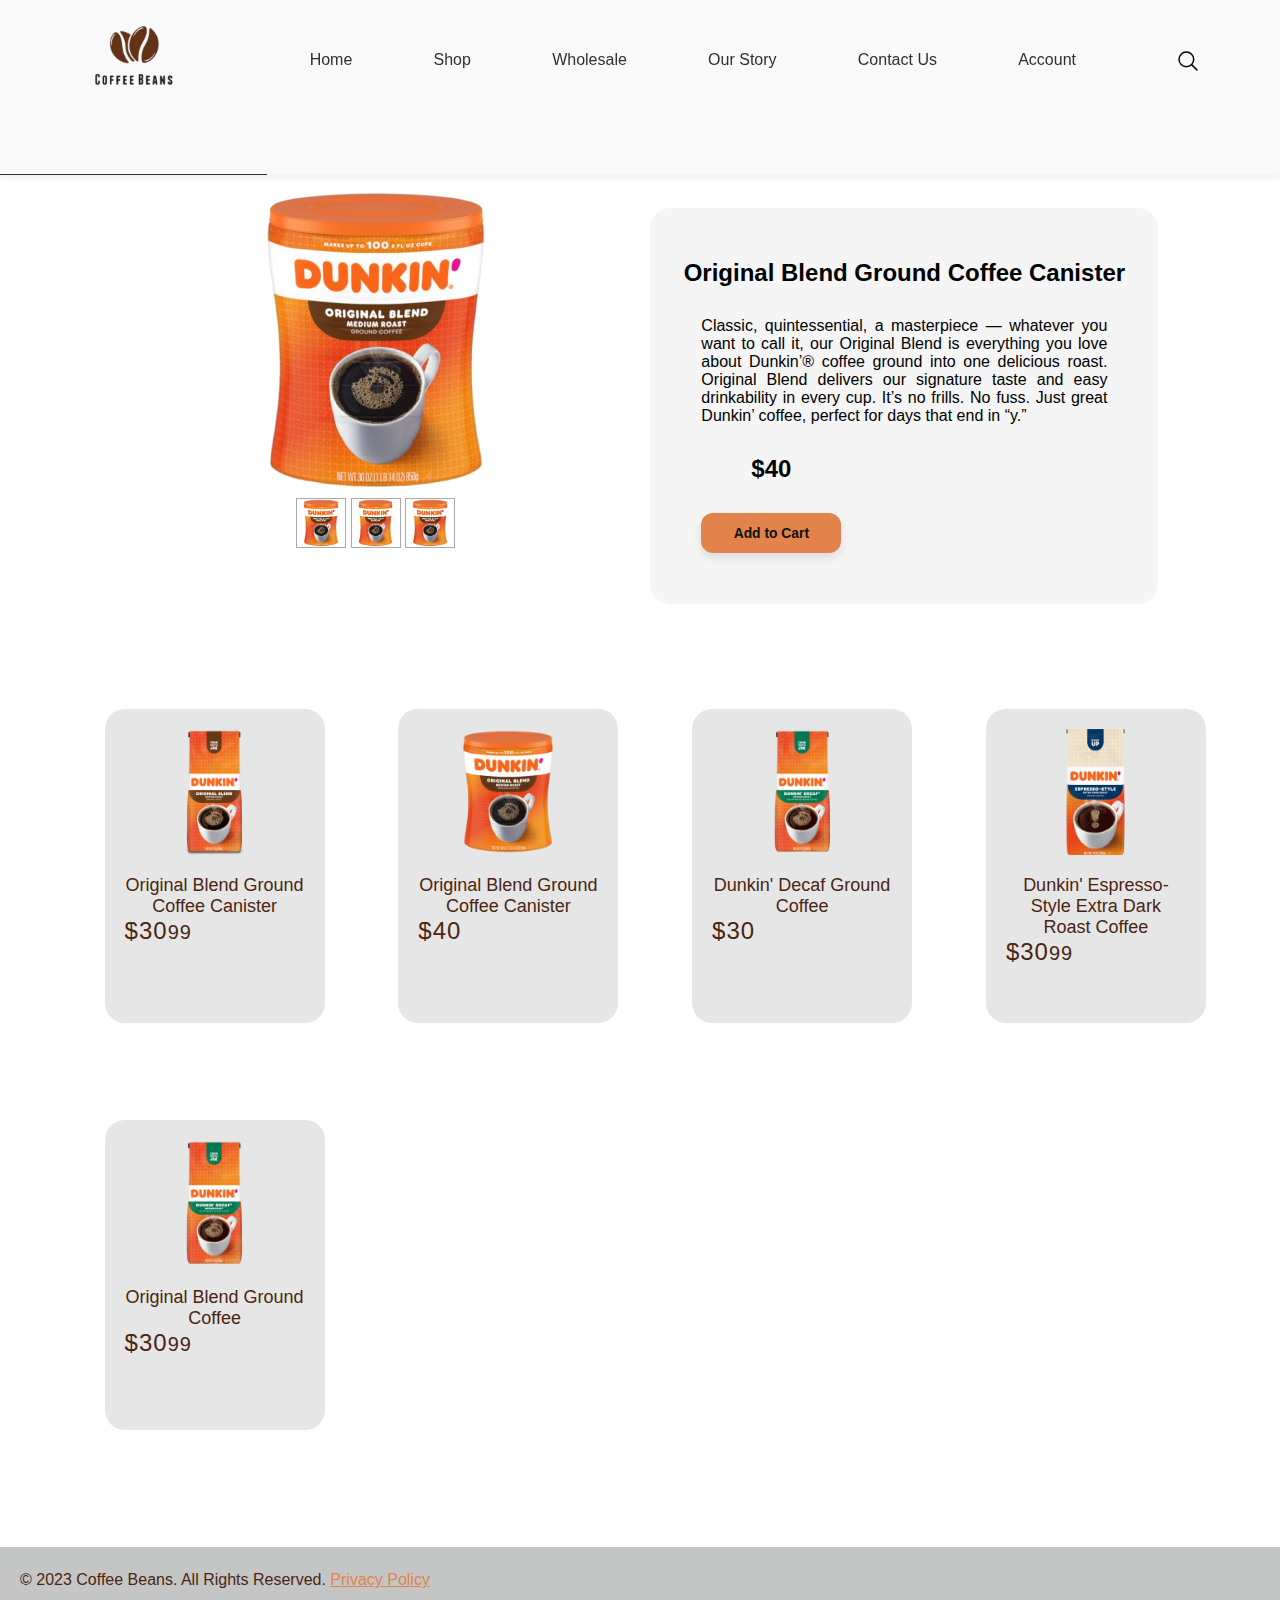
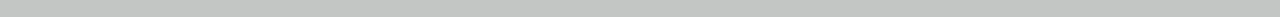
<file: single product.html>
<!DOCTYPE html>
<html lang="en">
  <head>
    <meta charset="UTF-8" />
    <meta name="viewport" content="width=device-width, initial-scale=1.0" />
    <title>Product 131243</title>
    <a
      name="asma ahmed alashwali"
      href="https://www.linkedin.com/in/asmaalashwali/"
    ></a>
    <link rel="icon" href="./Images/logo.png" />
    <link rel="stylesheet" href="CSS/styles.css" />
  </head>
  <body>
    <!-- start navbar -->
    <header id="header"></header>

    <!-- end navbar -->
    <section class="section">
      <div class="row">
        <div class="product-dec">
          <div class="column">
            <img src="Images/product2.png" />
            <div class="moreProductImg">
              <img src="Images/product2.png" />
              <img src="Images/product2.png" />
              <img src="Images/product2.png" />
            </div>
          </div>
          <div class="column-2">
            <h2>Original Blend Ground Coffee Canister</h2>
            <p>
              Classic, quintessential, a masterpiece — whatever you want to call
              it, our Original Blend is everything you love about Dunkin’®
              coffee ground into one delicious roast. Original Blend delivers
              our signature taste and easy drinkability in every cup. It’s no
              frills. No fuss. Just great Dunkin’ coffee, perfect for days that
              end in “y.”
            </p>
            <div style="float: left">
              <h2>$40</h2>
              <button class="CartBtn">
                <span class="IconContainer">
                  <svg
                    xmlns="http://www.w3.org/2000/svg"
                    height="1em"
                    viewBox="0 0 576 512"
                    fill="rgb(17, 17, 17)"
                    class="cart"
                  >
                    <path
                      d="M0 24C0 10.7 10.7 0 24 0H69.5c22 0 41.5 12.8 50.6 32h411c26.3 0 45.5 25 38.6 50.4l-41 152.3c-8.5 31.4-37 53.3-69.5 53.3H170.7l5.4 28.5c2.2 11.3 12.1 19.5 23.6 19.5H488c13.3 0 24 10.7 24 24s-10.7 24-24 24H199.7c-34.6 0-64.3-24.6-70.7-58.5L77.4 54.5c-.7-3.8-4-6.5-7.9-6.5H24C10.7 48 0 37.3 0 24zM128 464a48 48 0 1 1 96 0 48 48 0 1 1 -96 0zm336-48a48 48 0 1 1 0 96 48 48 0 1 1 0-96z"
                    ></path>
                  </svg>
                </span>
                <p class="text">Add to Cart</p>
              </button>
            </div>
          </div>
        </div>
      </div>
      <!--  Start row -->
      <div class="product-row">
        <div class="card">
          <a href="single product.html">
            <div class="imgBox">
              <img src="Images//product1.png" alt="productN3232" />
            </div>

            <div class="contentBox">
              <h3>Original Blend Ground Coffee Canister</h3>
              <h2 class="price">$30<small>99</small></h2>
              <a href="#" class="buy">Buy Now</a>
            </div>
          </a>
        </div>
        <div class="card">
          <a href="single product.html">
            <div class="imgBox">
              <img src="Images/product2.png" alt="productN3232" />
            </div>
            <div class="contentBox">
              <h3>Original Blend Ground Coffee Canister</h3>
              <h2 class="price">$40</h2>
              <a href="#" class="buy">Buy Now</a>
            </div>
          </a>
        </div>
        <div class="card">
          <a href="single product.html">
            <div class="imgBox">
              <img src="Images/product3.png" alt="productN3232" />
            </div>
            <div class="contentBox">
              <h3>Dunkin' Decaf Ground Coffee</h3>
              <h2 class="price">$30</h2>
              <a href="#" class="buy">Buy Now</a>
            </div>
          </a>
        </div>
        <div class="card">
          <a href="single product.html">
            <div class="imgBox">
              <img src="Images/product4.png" alt="productN3232" />
            </div>
            <div class="contentBox">
              <h3>Dunkin' Espresso-Style Extra Dark Roast Coffee</h3>
              <h2 class="price">$30<small>99</small></h2>
              <a href="#" class="buy">Buy Now</a>
            </div>
          </a>
        </div>
        <div class="card">
          <a href="single product.html">
            <div class="imgBox">
              <img src="Images/product3.png" alt="productN3232" />
            </div>
            <div class="contentBox">
              <h3>Original Blend Ground Coffee</h3>
              <h2 class="price">$30<small>99</small></h2>
              <a href="#" class="buy">Buy Now</a>
            </div>
          </a>
        </div>
      </div>
      <!-- End row -->
      <div class="clearfix"></div>
    </section>

    <!-- Site footer -->
    <footer class="footer" id="footer"></footer>
    <script type="module" src="JavaScript/index.js" defer>
      import {navbar} from 'JavaScript/index.js'
      import {footer} from 'JavaScript/index.js'
    </script>
  </body>
</html>
</file>
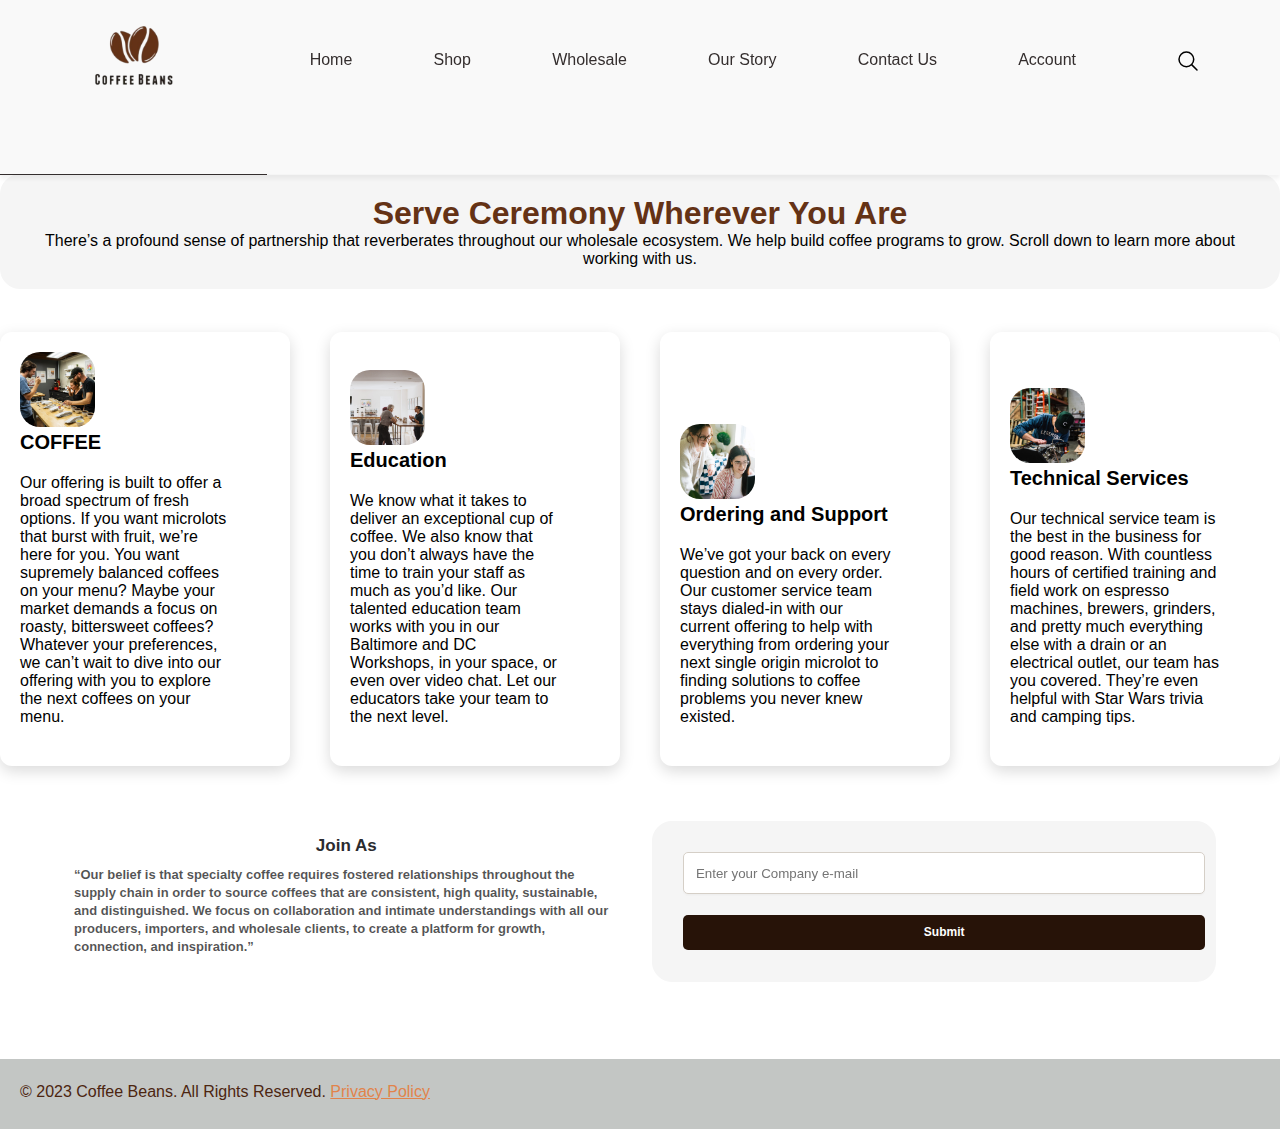
<file: wholesale.html>
<!DOCTYPE html>
<html lang="en">
  <head>
    <meta charset="UTF-8" />
    <meta name="viewport" content="width=device-width, initial-scale=1.0" />
    <title>wholesale</title>
    <a
      name="asma ahmed alashwali"
      href="https://www.linkedin.com/in/asmaalashwali/"
    ></a>
    <link rel="icon" href="./Images/logo.png" />
    <link rel="stylesheet" href="CSS/styles.css" />
  </head>
  <body>
    <header id="header"></header>
    <br /><br /><br /><br /><br /><br /><br /><br />
    <section class="wholesale">
      <div class="column-2">
        <div>
          <h1>Serve Ceremony Wherever You Are</h1>
          <p>
            There’s a profound sense of partnership that reverberates throughout
            our wholesale ecosystem. We help build coffee programs to grow.
            Scroll down to learn more about working with us.
          </p>
        </div>
      </div>
      <br />
      <div class="gallery2">
        <div class="gallery_item">
          <div>
            <img class="gallery-img" src="Images/coffee.jpg" />
            <h2 class="gallery-title">COFFEE</h2>
            <div class="gallery-content">
              <p>
                Our offering is built to offer a broad spectrum of fresh
                options. If you want microlots that burst with fruit, we’re here
                for you. You want supremely balanced coffees on your menu? Maybe
                your market demands a focus on roasty, bittersweet coffees?
                Whatever your preferences, we can’t wait to dive into our
                offering with you to explore the next coffees on your menu.
              </p>
            </div>
          </div>
        </div>

        <div class="gallery_item">
          <div>
            <img class="gallery-img" src="Images/educatioin.jpg" />
            <h2 class="gallery-title">Education</h2>
            <div class="gallery-content">
              <p>
                We know what it takes to deliver an exceptional cup of coffee.
                We also know that you don’t always have the time to train your
                staff as much as you’d like. Our talented education team works
                with you in our Baltimore and DC Workshops, in your space, or
                even over video chat. Let our educators take your team to the
                next level.
              </p>
            </div>
          </div>
        </div>

        <div class="gallery_item">
          <div>
            <img class="gallery-img" src="Images/orderingAndSupport.jpg" />
            <h2 class="gallery-title">Ordering and Support</h2>
            <div class="gallery-content">
              <p>
                We’ve got your back on every question and on every order. Our
                customer service team stays dialed-in with our current offering
                to help with everything from ordering your next single origin
                microlot to finding solutions to coffee problems you never knew
                existed.
              </p>
            </div>
          </div>
        </div>

        <div class="gallery_item">
          <div>
            <img class="gallery-img" src="Images/technicalServices.jpg" />
            <h2 class="gallery-title">Technical Services</h2>
            <div class="gallery-content">
              <p>
                Our technical service team is the best in the business for good
                reason. With countless hours of certified training and field
                work on espresso machines, brewers, grinders, and pretty much
                everything else with a drain or an electrical outlet, our team
                has you covered. They’re even helpful with Star Wars trivia and
                camping tips.
              </p>
            </div>
          </div>
        </div>

        <div class="gallery_item">
          <div>
            <img class="gallery-img" src="Images/allTheOtherStuff.jpg" />
            <h2 class="gallery-title">All the Other Stuff</h2>
            <div class="gallery-content">
              <p>
                We know that there are a million other things that you need to
                be successful. We may not have everything you need, but we’ve
                got a lot, and we definitely have the expertise to point you in
                the right direction. Among the provisions we sell: teas, milk
                alternatives, flavoring syrups, coffee filters, bar tools, and
                much more.
              </p>
            </div>
          </div>
        </div>
      </div>

      <div class="popup">
        <form class="form product-row">
          <div class="note column">
            <label class="title">Join As</label>
            <span class="subtitle">
              “Our belief is that specialty coffee requires fostered
              relationships throughout the supply chain in order to source
              coffees that are consistent, high quality, sustainable, and
              distinguished. We focus on collaboration and intimate
              understandings with all our producers, importers, and wholesale
              clients, to create a platform for growth, connection, and
              inspiration.”</span
            >
          </div>
          <div class="column-2">
            <input
              placeholder="Enter your Company e-mail"
              title="Enter your Company e-mail"
              name="email"
              type="email"
              class="input_field"
            />
            <button class="submit">Submit</button>
          </div>
        </form>
      </div>
    </section>
    <footer class="footer" id="footer"></footer>
    <script type="module" src="JavaScript/index.js">
      import {navbar} from 'JavaScript/index.js'
      import {footer} from 'JavaScript/index.js'
    </script>
  </body>
</html>
</file>
<file: CSS/styles.css>
* {
  font-family: "Segoe UI", Poppins, Geneva, Verdana, sans-serif;
  margin: 0;
  box-sizing: border-box;
}
.section {
  margin-top: 13.9%;
}

section > p {
  margin-left: 5%;
}
a {
  text-decoration: none;
}
/* Start navbar */

#logo {
  width: 190px;
  height: 120px;
}
#navbar {
  position: fixed; /* Sticky/fixed navbar */
  top: 0;
  width: 100%;
  z-index: 3 !important;
  background: rgba(245, 245, 245, 0.56);
  box-shadow: 0px 4px 4px 0px rgba(0, 0, 0, 0.05);
}
nav > a {
  display: inline-block !important;
  /* top then right */
  padding: 0px 3%;
  justify-content: space-evenly !important;
  text-decoration: none;
  position: relative;
  margin: 0px;
  text-align: center;
  vertical-align: top;
  line-height: 120px;
  color: #342e2e;
}

nav > a::before {
  content: "";
  position: absolute;
  display: block;
  width: 100%;
  height: 1px;
  bottom: 0;
  left: 0;
  background-color: #342e2e;
  transform: scaleX(0);
  transition: transform 0.9s ease;
}
nav > a:hover::before {
  transform: scaleX(1);
}

/* Start navbar search icon */
.container {
  position: relative;
  --size-button: 40px;
  float: right;
  line-height: 120px;
  margin-right: 70px;
}

.input-search {
  padding-left: var(--size-button);
  height: var(--size-button);
  font-size: 15px;
  border: none;
  color: black;
  background-color: transparent;
  outline: none;
  width: var(--size-button);
  transition: all ease 0.3s;
  border-radius: 50px;
  cursor: pointer;
}

.input-search:focus,
.input-search:not(:invalid) {
  width: 200px;
  cursor: text;
}

.input-search:focus + .icon,
.input-search:not(:invalid) + .icon {
  pointer-events: all;
  cursor: pointer;
}

.container .icon {
  position: absolute;
  width: var(--size-button);
  height: var(--size-button);
  top: 0;
  left: 0;
  padding: 8px;
  pointer-events: none;
}

.container .icon svg {
  width: 100%;
  height: 100%;
}
/* End navbar search icon */

/* End navbar */

/* The hero image */
.home-page {
  background-image: url("hero.png");
  height: 100%;
  background-position: right;
  background-repeat: no-repeat;
  position: relative;
}

@media only screen and (max-width: 700px) {
  /* The hero image */
  .home-page {
    background-image: none;
  }
  .section {
    margin-top: 50%;
  }
}

/* Start roasts gallery*/
.gallery-h2 {
  text-align: center;
  width: 60%;
  color: #271308;
}
div.gallery {
  justify-content: center;
  text-align: center;
}

div.gallery:hover {
  background-color: #77777722;
}

div.gallery img {
  width: 30%;
  height: auto;
}

div.desc {
  padding: 15px;
  text-align: center;
}

.responsive {
  padding: 0 6px;
  float: left;
  width: 15%;
}

@media only screen and (max-width: 700px) {
  .responsive {
    width: 49.99999%;
    margin: 6px 0;
  }
}

@media only screen and (max-width: 500px) {
  .responsive {
    width: 100%;
  }
}

.clearfix:after {
  content: "";
  display: table;
  clear: both;
}
/* End roasts gallery*/

/* Start footer */
footer {
  clear: both;
  position: relative;
  width: 100%;
  height: 70px;
  margin-top: 6%;
  background: #c3c6c4;
  color: #4c2510;
}

.footer > p {
  color: #4c2510;
  justify-content: center;
  line-height: 65px;
  margin-left: 20px;
}
.footer > p > a {
  color: #e1834b;
  text-decoration: underline;
}

/* End footer */

/* Start shop page */
.product-row {
  display: grid;
  grid-template-columns: repeat(auto-fit, minmax(250px, 1fr));
  grid-column-gap: 2%;
  margin: 0 5% 0 5%;
  grid-row-gap: 2%;
  overflow: hidden;
}
.card {
  position: relative;
  width: 220px;
  height: auto;
  background-color: rgba(128, 128, 128, 0.200);
  border-radius: 20px;
  overflow: hidden;
  margin: 15%;

}

.card .imgBox {
  position: relative;
  width: 100%;
  display: flex;
  justify-content: center;
  text-align: center;
  padding-top: 20px;
  z-index: 1;
  aspect-ratio: 3 / 2;
  object-fit: contain;
}
.card .contentBox {
  position: relative;
  padding: 20px;
  display: flex;
  justify-content: center;
  align-items: center;
  flex-direction: column;
  z-index: 1;
}
.card .contentBox h3 {
  font-size: 18px;
  color: #4c2510;
  font-weight: 300;
  text-align: center;
  justify-content: center;
}

.card .contentBox .price {
  font-size: 24px;
  color: #4c2510;
  font-weight: 500;
  letter-spacing: 1px;
}

.card .contentBox .buy {
  position: relative;
  top: 200px;
  opacity: 0;
  padding: 10px 30px;
  margin-top: 15px;
  color: white;
  text-decoration: none;
  background: #e1834b;
  border-radius: 30px;
  text-transform: uppercase;
  letter-spacing: 1px;
  transition: 0.9s;
}

.card:hover .contentBox .buy {
  top: 0;
  opacity: 1;
}

/* Start Loader */
@-webkit-keyframes follow-the-leader {
  0% {
    -webkit-transform: rotate(0deg) translateY(-200%);
    transform: rotate(0deg) translateY(-200%);
  }
  60%,
  100% {
    -webkit-transform: rotate(360deg) translateY(-200%);
    transform: rotate(360deg) translateY(-200%);
  }
}
@keyframes follow-the-leader {
  0% {
    -webkit-transform: rotate(0deg) translateY(-200%);
    transform: rotate(0deg) translateY(-200%);
  }
  60%,
  100% {
    -webkit-transform: rotate(360deg) translateY(-200%);
    transform: rotate(360deg) translateY(-200%);
  }
}

.follow-the-leader-line {
  height: 14px;
  position: relative;
  width: 14px;
  margin: 15% 0 0 50%;
}

.follow-the-leader-line div {
  -webkit-animation: follow-the-leader 1.25s infinite backwards;
  animation: follow-the-leader 1.25s infinite backwards;
  background-color: #271308;
  border-radius: 100%;
  height: 100%;
  width: 100%;
}

.follow-the-leader-line div:nth-child(1) {
  -webkit-animation-delay: 0.15s;
  animation-delay: 0.15s;
  background-color: rgb(39, 19, 8, 0.9);
}

.follow-the-leader-line div:nth-child(2) {
  -webkit-animation-delay: 0.3s;
  animation-delay: 0.3s;
  background-color: rgb(39, 19, 8, 0.8);
}

.follow-the-leader-line div:nth-child(3) {
  -webkit-animation-delay: 0.45s;
  animation-delay: 0.45s;
  background-color: rgb(39, 19, 8, 0.7);
}

.follow-the-leader-line div:nth-child(4) {
  -webkit-animation-delay: 0.6s;
  animation-delay: 0.6s;
  background-color: rgb(39, 19, 8, 0.6);
}

.follow-the-leader-line div:nth-child(5) {
  -webkit-animation-delay: 0.75s;
  animation-delay: 0.75s;
  background-color: rgb(39, 19, 8, 0.5);
}
/* End Loader */
/* End Shop Page */

/* Start Single Product Page */

/* Create two equal columns that floats next to each other */
.product-dec {
  display: grid;
  grid-template-columns: repeat(auto-fit, minmax(400px, 1fr));
  grid-column-gap: 2%;
  margin: 0 5% 0 5%;
  grid-row-gap: 2%;
  overflow: hidden;
}
.relatedProducts {
  display: flex;
  align-items: center;
  column-gap: 20px;
  overflow-x: scroll;
  /* scroll-snap-type: x mandatory; */
  scroll-snap-stop: always;
  scroll-margin: 20px;
  scroll-padding: 20px;
}
.gallery-item {
  scroll-snap-align: center;
  min-width: 20%;
}
.column {
  padding: 10px;
  justify-items: center;
  text-align: center;
  height: auto;
}
.column-2 {
  padding: 20px;
  justify-items: center;
  text-align: center;
  height: auto;
  background-color: #f5f5f5;
  border: #f5f5f5 solid 1px;
  border-radius: 20px;
  margin-top: 30px;
}
.row {
  margin-left: 5%;
  margin-right: 5%;
  margin-bottom: 5%;
}
/* Clear floats after the columns */
.row:after {
  content: "";
  display: table;
  clear: both;
}
.moreProductImg > img {
  width: 50px;
  height: 50px;
  border: #aaa solid 1px;
  object-fit: contain;
}
.column-2 > h2 {
  margin-top: 30px;
}
.column-2 > p {
  margin: 30px;
  text-align: justify;
}
/* button start*/
.CartBtn {
  width: 140px;
  height: 40px;
  border-radius: 12px;
  border: none;
  background-color: #e1834b;
  display: flex;
  align-items: center;
  justify-content: center;
  cursor: pointer;
  transition-duration: 0.5s;
  overflow: hidden;
  box-shadow: 0px 5px 10px rgba(0, 0, 0, 0.103);
  position: relative;
  margin: 30px;
}

.IconContainer {
  position: absolute;
  left: -50px;
  width: 30px;
  height: 30px;
  background-color: transparent;
  border-radius: 50%;
  display: flex;
  align-items: center;
  justify-content: center;
  overflow: hidden;
  z-index: 2;
  transition-duration: 0.5s;
}

.icon {
  border-radius: 1px;
}

.text {
  height: 100%;
  width: fit-content;
  display: flex;
  align-items: center;
  justify-content: center;
  color: rgb(17, 17, 17);
  z-index: 1;
  transition-duration: 0.5s;
  font-size: 1.04em;
  font-weight: 600;
}

.CartBtn:hover .IconContainer {
  transform: translateX(58px);
  border-radius: 40px;
  transition-duration: 0.5s;
}

.CartBtn:hover .text {
  transform: translate(10px, 0px);
  transition-duration: 0.5s;
}

.CartBtn:active {
  transform: scale(0.95);
  transition-duration: 0.5s;
}
/* button ends*/
/* End Single Product Page */

/* Start Privacy Policy Page */

#PrivacyP > P,
#PrivacyP > ul {
  margin-bottom: 10px;
  line-height: 30px;
  margin: 0 5% 0 5%;
  text-align: justify;
}
/* End Privacy Policy Page */

/* Start Out Story*/
h1 {
  text-align: center;
  color: #643215;
}
.div {
  position: relative;
  display: flex;
  justify-items: center;
  margin: 0 10% 0 10%;
}
.vl {
  border: 6px solid #643215;
  height: 900px;
  justify-items: center;
  align-items: center;
  margin: 0 45% 0 45%;
  border-radius: 20px;
  color: #643215;
  width: 5px;
}
.columnStory {
  float: left;
  width: 33.3333333%;
  justify-items: center;
  text-align: center;
  height: auto;
}
.rightStory {
  position: absolute;
  left: 48.5%;
}
.rightStory > p {
  width: 300px;
  padding: 25px;
  margin-left: 3%;
  text-align: justify;
}
.rightStory2 {
  position: absolute;
  left: 48.5%;
  top: 45%;
}
.rightStory2 > p {
  width: 300px;
  padding: 25px;
  margin-left: 3%;
  text-align: justify;
}

.leftStory {
  position: absolute;
  right: 51%;
  top: 150px;
}

.leftStory > p {
  width: 300px;
  padding: 25px;
  margin-left: 3%;
  text-align: justify;
}

.leftStory2 {
  position: absolute;
  right: 51%;
  top: 60%;
}

.leftStory2 > p {
  width: 300px;
  padding: 25px;
  margin-left: 3%;
  text-align: justify;
}
.column:after {
  content: "";
  display: table;
  clear: both;
}
.gole {
  text-align: center;
  justify-items: center;
}
.gole > p {
  width: 700px;
  text-align: justify;
  margin-left: 25%;
}
/* End Our Story */

/* Start Wholesale page */
.wholesale > div > p {
  text-align: justify;
  justify-content: center;
}

.gallery2 {
  display: grid;
  grid-auto-columns: 100%;
  grid-column-gap: 10px;
  grid-auto-flow: column;
  padding: 25px 0px;
  overflow-x: scroll;
  scroll-snap-type: x mandatory;
  justify-content: start;
}

.gallery_item {
  display: flex;
  flex-direction: column-reverse;
  padding: 20px;
  background: var(--white);
  border-radius: 12px;
  box-shadow: 0 5px 15px rgba(0, 0, 0, 15%);
  scroll-snap-align: start;
  transition: all 0.2s;
}
.gallery-img {
  width: 30%;
  height: auto;
  border-radius: 20px;
  text-align: center;
}

.gallery2 .gallery-title {
  font-size: 20px;
}
.gallery2 .gallery-content {
  margin: 20px 0;
  max-width: 85%;
}

.gallery2::-webkit-scrollbar {
  height: 12px;
}

.gallery2::-webkit-scrollbar-thumb,
.gallery2::-webkit-scrollbar-track {
  border-radius: 92px;
}

.gallery2::-webkit-scrollbar-thumb {
  background: var(--darkorange);
}

.gallery2::-webkit-scrollbar-track {
  background: var(--thumb);
}

@media (min-width: 500px) {
  .gallery2 {
    grid-auto-columns: calc(50% - 10px);
    grid-column-gap: 20px;
  }
}

@media (min-width: 700px) {
  .gallery2 {
    grid-auto-columns: calc(calc(100% / 3) - 20px);
    grid-column-gap: 30px;
  }
}

@media (min-width: 1100px) {
  .gallery2 {
    grid-auto-columns: calc(25% - 30px);
    grid-column-gap: 40px;
  }
}

.note {
  display: flex;
  flex-direction: column;
  gap: 8px;
}

.title {
  font-style: normal;
  font-weight: 700;
  font-size: 17px;
  line-height: 24px;
  color: #2b2b2f;
  margin-top: 6%;
}

.subtitle {
  font-style: normal;
  font-weight: 600;
  font-size: 13px;
  line-height: 18px;
  color: #040405af;
  text-align: justify;
  text-align: left;
}

.input_field {
  width: 100%;
  height: 42px;
  padding: 0 0 0 12px;
  border-radius: 5px;
  outline: none;
  margin: 2%;
  border: 1px solid #e5e5e5;
  filter: drop-shadow(0px 1px 0px #efefef)
    drop-shadow(0px 1px 0.5px rgba(239, 239, 239, 0.5));
  transition: all 0.3s cubic-bezier(0.15, 0.83, 0.66, 1);
}

.input_field:focus {
  border: 1px solid transparent;
  box-shadow: 0px 0px 0px 1px #2b2b2f;
  background-color: transparent;
}

.form button.submit {
  justify-content: center;
  align-items: center;
  padding: 10px 18px;
  width: 100%;
  background-color: #271308;
  border-radius: 5px;
  border: 0;
  font-weight: 600;
  font-size: 12px;
  line-height: 15px;
  color: #ffffff;
  margin: 2%;
}
/* End Wholesale page */

/* Start Contact us */
.section-contact {
  background-color: #f5f5f5;
  margin: 15%;
  height: 572px;
  width: 70%;
  display: flex;
  flex-direction: row;
  float: left;
}


.column-contact {
  padding: 10px;
}

.contact-info {
  background-color: #766549;
  padding: 10px;
}
.card-contact {
  width: fit-content;
  height: fit-content;
  display: flex;
  align-items: center;
  justify-content: center;
  padding: 25px 25px;
  margin-top: 100%;
  gap: 20px;
}
.row:after {
  content: "";
  display: table;
  clear: both;
}
/* for all social containers*/
.socialContainer {
  width: 52px;
  height: 52px;
  border-radius: 50%;
  background-color: rgb(44, 44, 44);
  display: flex;
  align-items: center;
  justify-content: center;
  overflow: hidden;
  transition-duration: 0.3s;
}
/* instagram*/
.containerOne:hover {
  background-color: #d62976;
  transition-duration: 0.3s;
}
/* twitter*/
.containerTwo:hover {
  background-color: #00acee;
  transition-duration: 0.3s;
}
/* linkdin*/
.containerThree:hover {
  background-color: #0072b1;
  transition-duration: 0.3s;
}
/* Whatsapp*/
.containerFour:hover {
  background-color: #128c7e;
  transition-duration: 0.3s;
}

.socialContainer:active {
  transform: scale(0.9);
  transition-duration: 0.3s;
}

.socialSvg {
  width: 17px;
}

.socialSvg path {
  fill: rgb(255, 255, 255);
}

.socialContainer:hover .socialSvg {
  animation: slide-in-top 0.3s both;
}

@keyframes slide-in-top {
  0% {
    transform: translateY(-50px);
    opacity: 0;
  }

  100% {
    transform: translateY(0);
    opacity: 1;
  }
}
/* End Contact us */

/* Start Account Page */
@media only screen and (max-width: 800px) {
  .section-acc {
    margin: auto;
    width: 50%;
  }
}
.section-acc {
  margin: auto;
  width: 50%;
  background-color: rgba(128, 128, 128, 0.200);
  column-count: 2;
}
.layout {
  height: 600px;
  background-color: #4c2510;
  width: 50%;
  float: right;
  
}
.login-radio:hover,
.register-radio:hover {
  border-radius: 15px;
  background-color: #4c2510;
}
.login-radio,
.register-radio {
  padding: 5px;
  border-radius: 15px;

}
.form-acc {
  height: 550px;
  width: 50vw;
  padding: 2%;
  margin: 9%;
}
.login {
  display: inline-block;
  width: 100%;
  margin-left: 10%;
}
.input-group {
  position: relative;
  margin-bottom: 2%;
}

.input {
  border: solid 1.5px #d5cfc7;
  border-radius: 1rem;
  background: none;
  padding: 1rem;
  font-size: 1rem;
  font-weight: 400;
  color: #271308;
  width: 50%;
  transition: border 150ms cubic-bezier(0.4, 0, 0.2, 1);
}

.user-label {
  position: absolute;
  left: 15px;
  color: #a09c9c;
  pointer-events: none;
  transform: translateY(1rem);
  transition: 150ms cubic-bezier(0.4, 0, 0.2, 1);
}

.input:focus,
input:valid {
  outline: none;
  border: 1.5px solid #d5cfc7;
}

.input:focus ~ label,
input:valid ~ label {
  transform: translateY(-50%) scale(0.8);
  padding: 0 0.2em;
  color: #a09c9c;
}

/*Button*/
.button {
  background-color: #766549;
  color: #fff;
  border: 0;
  border-radius: 6px;
  font-size: 1rem;
  padding: 10px 16px;

  font-size: 1rem;
  width: 50%;
  margin-bottom: 2%;
  font-weight: 400;
  cursor: pointer;
  transition: background-color 0.3s ease;
}

.button:hover {
  background-color: white;
  border: #766549 solid 2px;
  color: #766549;
}
form a {
  text-decoration: none;
  color: #271308;
}

.switch-user {
  background-color: #766549;
  height: 10%;
  padding: 2%;
  margin: 9%;
  margin-right: 20%;
  float: right;
  font-size: x-large;
  color: white;
  border-radius: 15px;
  width: 130%;
  display: flex;
  justify-content: space-evenly;
}

.switch-user label input {
  opacity: 0;
  padding: 5px;
  margin-top: 7%;
}

#example2 {
  margin-left: 20%;
}

/* End Account Page */
</file>
